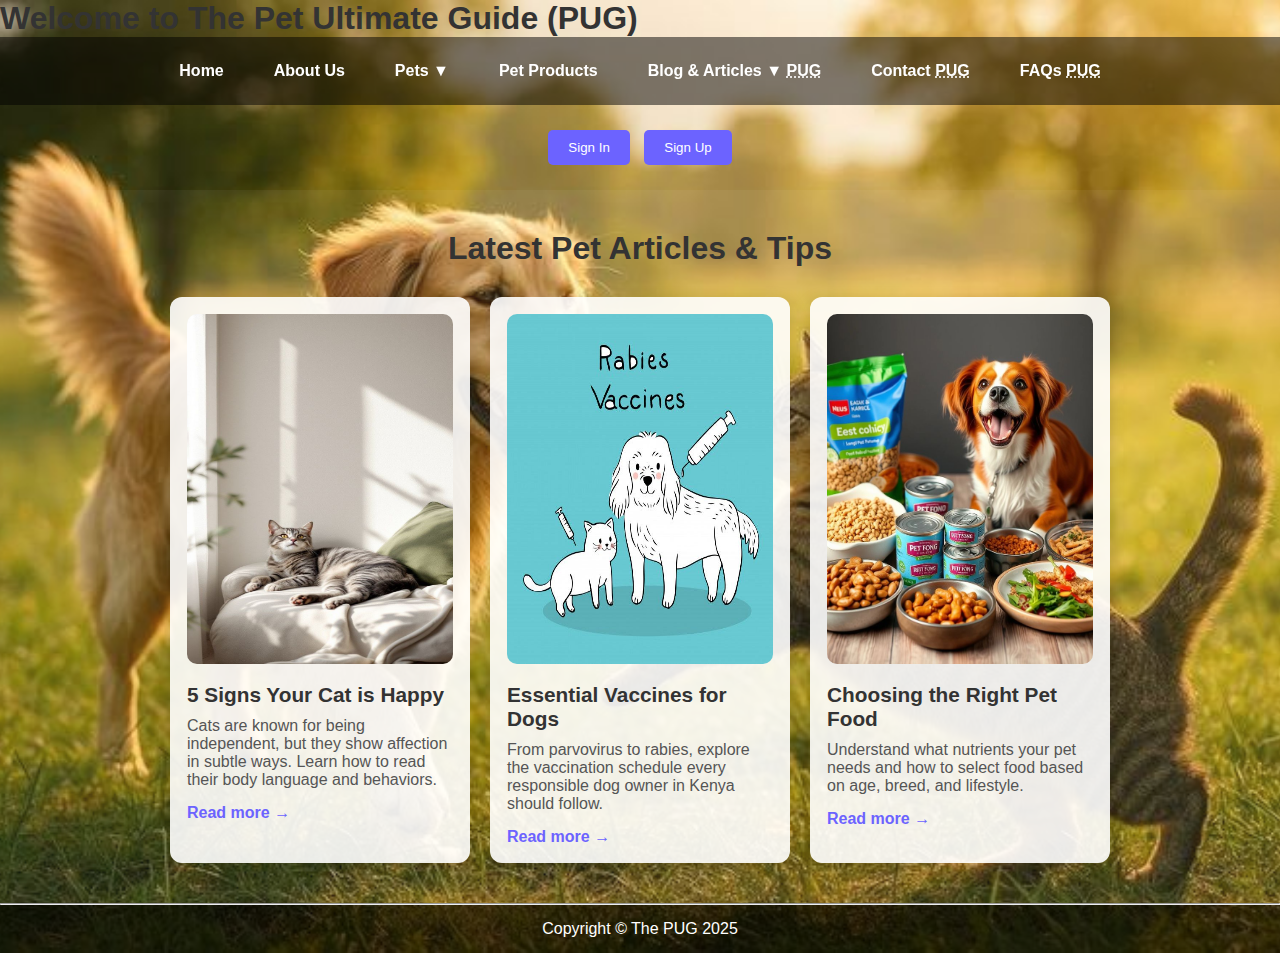
<file: index.html>
<!DOCTYPE html>
<html lang="en">

<head>
    <meta charset="UTF-8">
    <meta name="viewport" content="width=device-width, initial-scale=1.0">
    <meta name="author" content="Moureen Muthama">
    <meta name="description" content="A simple guide for beginners to learn how to care for pets like cats, dogs, and hamsters — what they eat, what they love, and how to keep them happy.">

    <title>Pet Ultimate Guide</title>

    <!-- favicon icon -->
    <link rel="icon" href="images/favicon.ico.jpeg" type="image/jpeg">

    <!-- linking to the main.css file -->
    <link rel="stylesheet" href="main.css">

</head>
<body>
    <header>
        <h1>Welcome to The Pet Ultimate Guide (PUG)</h1>
        <nav>
            <ul class="main-nav">
                <li><a href="/index.html">Home</a></li>
                <li><a href="about.html">About Us</a></li>
                <li class="dropdown">
                    <a href="/#Pets">Pets ▼</a>
                    <ul class="dropdown-menu">
                        <li><a href="dogs.html">Dogs</a></li>
                        <li><a href="cats.html">Cats</a></li>
                    </ul>
                </li>
                <li><a href="pet-products.html">Pet Products</a></li>
                <li class="dropdown">
                    <a href="/#blogs">Blog & Articles ▼ <abbr title="Pet Ultimate Guide">PUG</abbr></a>
                    <ul class="dropdown-menu">
                        <li><a href="dog-vaccines.html">Dog Vaccines</a></li>
                        <li><a href="pet-food-guide.html">Pet Food Guide</a></li>
                        <li><a href="cat-hapiness.html">Cat Happiness</a></li>
                    </ul>
                </li>
                <li><a href="contact.html">Contact <abbr title="Pet Ultimate Guide">PUG</abbr></a></li>
                <li><a href="FAQs.html">FAQs <abbr title="Pet Ultimate Guide">PUG</abbr></a></li>
            </ul>
        </nav>
         <!-- Sign In / Sign Up Buttons -->
    <div class="auth-buttons">
        <button id="openSignIn">Sign In</button>
        <button id="openSignUp">Sign Up</button>
    </div>
     <section class="blog-section">
            <h2><strong>Latest Pet Articles & Tips</strong></h2>
            <div class="blog-container">
                <article class="blog-card">
                    <img src="images/Sunlit Cat Relaxing.jpeg" alt="Cat relaxing" class="blog-img" width="350" height="350">
                    <h3><strong>5 Signs Your Cat is Happy</strong></h3>
                    <p>Cats are known for being independent, but they show affection in subtle ways. Learn how to read their body language and behaviors.</p>
                    <a href="cat-hapiness.html" class="read-more">Read more →</a>
                </article>
                <article class="blog-card">
                    <img src="images/Cartoon cute dog and cat take vaccinated rabies vector_ _ Premium Vector.jpeg" alt="Dog getting vaccinated" class="blog-img" width="350" height="350">
                    <h3><strong>Essential Vaccines for Dogs</strong></h3>
                    <p>From parvovirus to rabies, explore the vaccination schedule every responsible dog owner in Kenya should follow.</p>
                    <a href="dog-vaccines.html" class="read-more">Read more →</a>
                </article>
                <article class="blog-card">
                    <img src="images/10 Important Pet Food Tips to Improve Your Pet's Health!.jpeg" alt="Bowls of pet food" class="blog-img" width="350" height="350">
                    <h3><strong>Choosing the Right Pet Food</strong></h3>
                    <p>Understand what nutrients your pet needs and how to select food based on age, breed, and lifestyle.</p>
                    <a href="pet-food-guide.html" class="read-more">Read more →</a>
                </article>
        
    </header>

    <main>
       
            </div>
        </section>
    </main>
    <hr>
    <footer>
        <p>Copyright &copy; The PUG 2025</p>
    </footer>

    <!-- Sign In / Sign Up Modal -->
    <div id="authModal" class="modal">
        <div class="modal-content">
            <span class="close-btn">&times;</span>
            <div class="form-container">
                <h2 id="formTitle">Sign In</h2>

                <!-- Sign In Form -->
                <form id="signInForm">
                    <label for="signinEmail">Email:</label>
                    <input type="email" id="signinEmail" required>
                    <label for="signinPassword">Password:</label>
                    <input type="password" id="signinPassword" required>
                    <button type="submit">Sign In</button>
                </form>

                <!-- Sign Up Form (hidden by default) -->
                <form id="signUpForm" style="display:none;">
                    <label for="signupName">Full Name:</label>
                    <input type="text" id="signupName" required>
                    <label for="signupEmail">Email:</label>
                    <input type="email" id="signupEmail" required>
                    <label for="signupPassword">Password:</label>
                    <input type="password" id="signupPassword" required>
                    <button type="submit">Sign Up</button>
                </form>

                <!-- Switch Forms -->
                <p id="switchText">Don't have an account? <span id="switchForm" class="switch-link">Sign Up</span></p>
            </div>
        </div>
    </div>

    <!-- Linking to main.js for modal functionality -->
    <script src="main.js"></script>
</body>
</html>
</file>
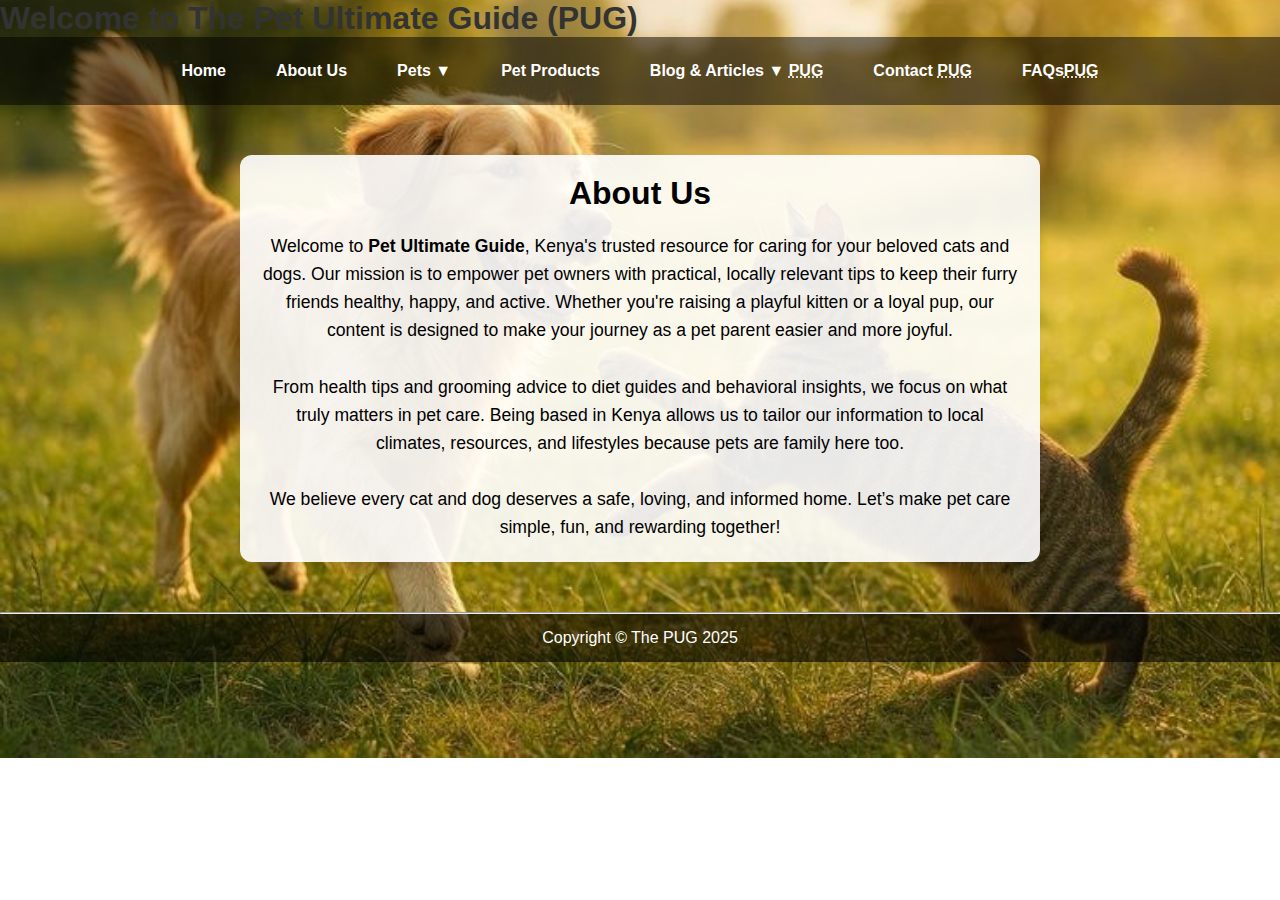
<file: about.html>
<!DOCTYPE html>
<html lang="en">

<head>
    <meta charset="UTF-8">
    <meta name="viewport" content="width=device-width, initial-scale=1.0">
    <meta name="author" content="Moureen Muthama">
    <meta name="description" content="A simple guide for pet owners oh how to entertain their pets; cats and dogs and keep them fit ">
    <meta name="description" content="A simple guide for beginners to learn how to care for pets like cats, dogs, and hamsters — what they eat, what they love, and how to keep them happy.">

    <title>Pet Ultimate Guide</title>

    <!-- favicon icon -->
    <link rel="icon" href="images/favicon.ico.jpeg" type="image/jpeg">

    <!-- linking to the main.css file -->
    <link rel="stylesheet" href="main.css">

</head>
<body>
    <header>
        <h1>Welcome to The Pet Ultimate Guide (PUG)</h1>
        <nav>
  <ul class="main-nav">

        <li><a href="/">Home</a></li>
    <li><a href="about.html">About Us</a></li>
    <li class="dropdown">
      <a href="#Pets">Pets ▼</a>
      <ul class="dropdown-menu">
        <li><a href="dogs.html">Dogs</a></li>
        <li><a href="cats.html">Cats</a></li>
      </ul>
    </li>
    <li><a href="pet-products.html">Pet Products</a></li>
    <li class="dropdown">
      <a href="#blogs">Blog & Articles ▼ <abbr title="Pet Ultimate Guide">PUG</abbr></a>
      <ul class="dropdown-menu">
        <li><a href="dog-vaccines.html">Dog Vaccines</a></li>
        <li><a href="pet-food-guide.html">Pet Food Guide</a></li>
        <li><a href="cat-hapiness.html">cat-happiness</a></li>
      </ul>
    </li>
    <li><a href="contact.html">Contact <abbr title="Pet Ultimate Guide">PUG</abbr></a></li>
    <li><a href="FAQs.html">FAQs<abbr title="Pet Ultimate Guide">PUG</abbr></a></li>
  </ul>
</nav>
<body>

  <div class="about-container">
    <h1>About Us</h1>
    <p>
      Welcome to <strong>Pet Ultimate Guide</strong>, Kenya's trusted resource for caring for your beloved cats and dogs. 
      Our mission is to empower pet owners with practical, locally relevant tips to keep their furry friends healthy, happy, and active. 
      Whether you're raising a playful kitten or a loyal pup, our content is designed to make your journey as a pet parent easier and more joyful.
      <br><br>
      From health tips and grooming advice to diet guides and behavioral insights, we focus on what truly matters in pet care. 
      Being based in Kenya allows us to tailor our information to local climates, resources, and lifestyles because pets are family here too.
      <br><br>
      We believe every cat and dog deserves a safe, loving, and informed home. Let’s make pet care simple, fun, and rewarding together!
    </p>
  </div>
  </main>
    <hr>
    <footer>
        <p>Copyright &copy; The PUG 2025</p>
    </footer>
</body>

</html>
</file>
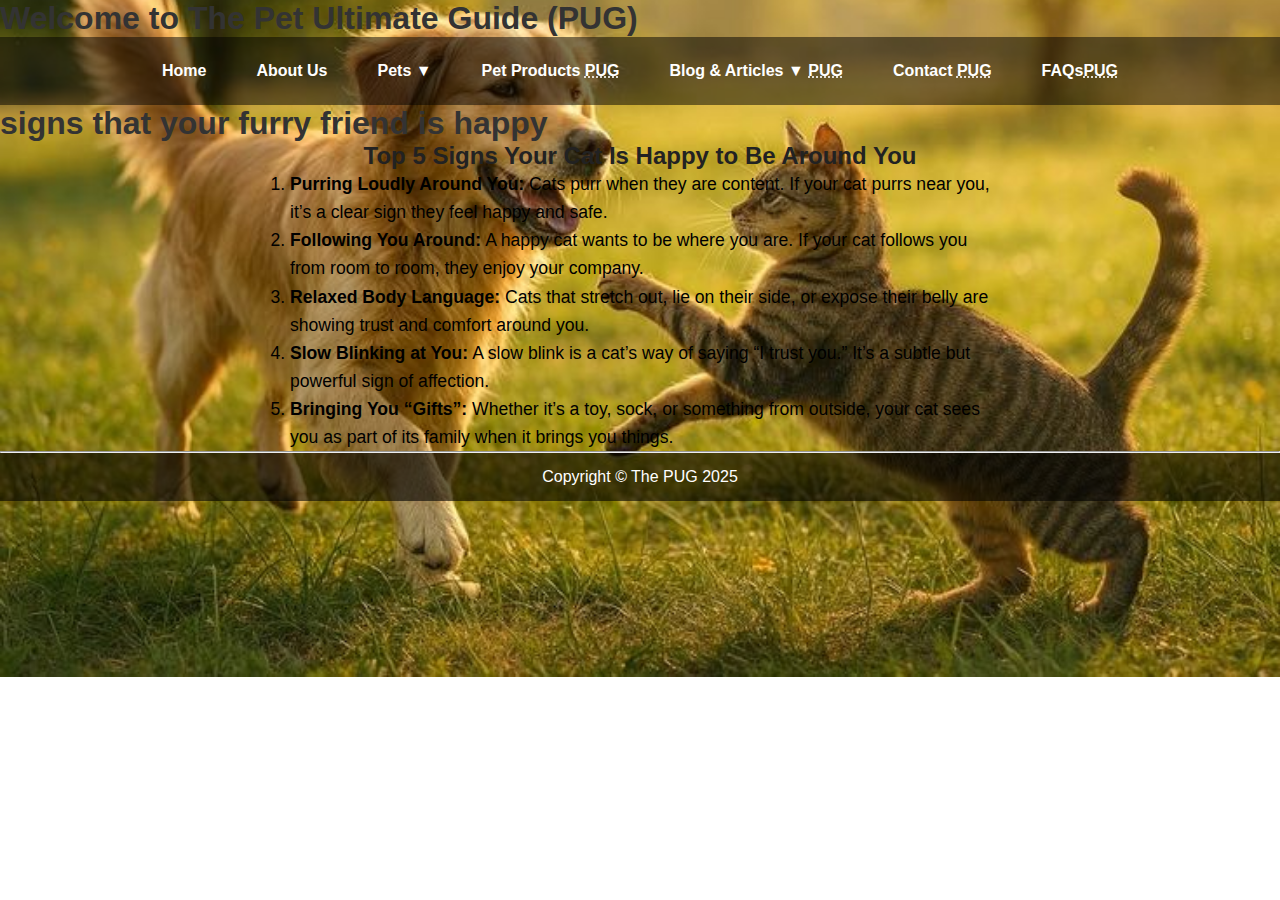
<file: cat-hapiness.html>
<!DOCTYPE html>
<html lang="en">

<head>
    <meta charset="UTF-8">
    <meta name="viewport" content="width=device-width, initial-scale=1.0">
    <meta name="author" content="Moureen Muthama">
    <meta name="description" content="A simple guide for pet owners oh how to entertain their pets; cats and dogs and keep them fit ">
    <meta name="description" content="A simple guide for beginners to learn how to care for pets like cats, dogs, and hamsters — what they eat, what they love, and how to keep them happy.">

    <title>Pet Ultimate Guide</title>

    <!-- favicon icon -->
    <link rel="icon" href="images/favicon.ico.jpeg" type="image/jpeg">

    <!-- linking to the main.css file -->
    <link rel="stylesheet" href="main.css">

</head>
<body>
    <header>
        <h1>Welcome to The Pet Ultimate Guide (PUG)</h1>
        <nav>
  <ul class="main-nav">

        <li><a href="/">Home</a></li>
    <li><a href="about.html">About Us</a></li>
    <li class="dropdown">
      <a href="#Pets">Pets ▼</a>
      <ul class="dropdown-menu">
        <li><a href="dogs.html">Dogs</a></li>
        <li><a href="cats.html">Cats</a></li>
      </ul>
    </li>
    <li><a href="pet-products.html">Pet Products <abbr title="Pet Ultimate Guide">PUG</abbr></a></li>
    <li class="dropdown">
      <a href="/#blogs">Blog & Articles ▼ <abbr title="Pet Ultimate Guide">PUG</abbr></a>
      <ul class="dropdown-menu">
        <li><a href="dog-vaccines.html">Dog Vaccines</a></li>
        <li><a href="pet-food-guide.html">Pet Food Guide</a></li>
      </ul>
    </li>
    <li><a href="contact.html">Contact <abbr title="Pet Ultimate Guide">PUG</abbr></a></li>
    <li><a href="FAQs.html">FAQs<abbr title="Pet Ultimate Guide">PUG</abbr></a></li>
  </ul>
</nav>
<body>

    <h1>signs that your furry friend is happy</h1>
    <p>
     <section id="happy-cat-signs">
  <h2 style="text-align: center; color: #222;">Top 5 Signs Your Cat Is Happy to Be Around You</h2>
  <ol style="max-width: 700px; margin: auto; color: #000; font-size: 1.1em; line-height: 1.6;">
    <li>
      <strong>Purring Loudly Around You:</strong>  
      Cats purr when they are content. If your cat purrs near you, it’s a clear sign they feel happy and safe.
    </li>
    <li>
      <strong>Following You Around:</strong>  
      A happy cat wants to be where you are. If your cat follows you from room to room, they enjoy your company.
    </li>
    <li>
      <strong>Relaxed Body Language:</strong>  
      Cats that stretch out, lie on their side, or expose their belly are showing trust and comfort around you.
    </li>
    <li>
      <strong>Slow Blinking at You:</strong>  
      A slow blink is a cat’s way of saying “I trust you.” It’s a subtle but powerful sign of affection.
    </li>
    <li>
      <strong>Bringing You “Gifts”:</strong>  
      Whether it’s a toy, sock, or something from outside, your cat sees you as part of its family when it brings you things.
    </li>
  </ol>
</section>

    </p>

    <hr>
    <footer>
        <p>Copyright &copy; The PUG 2025</p>
    </footer>
</body>

</html>
</file>
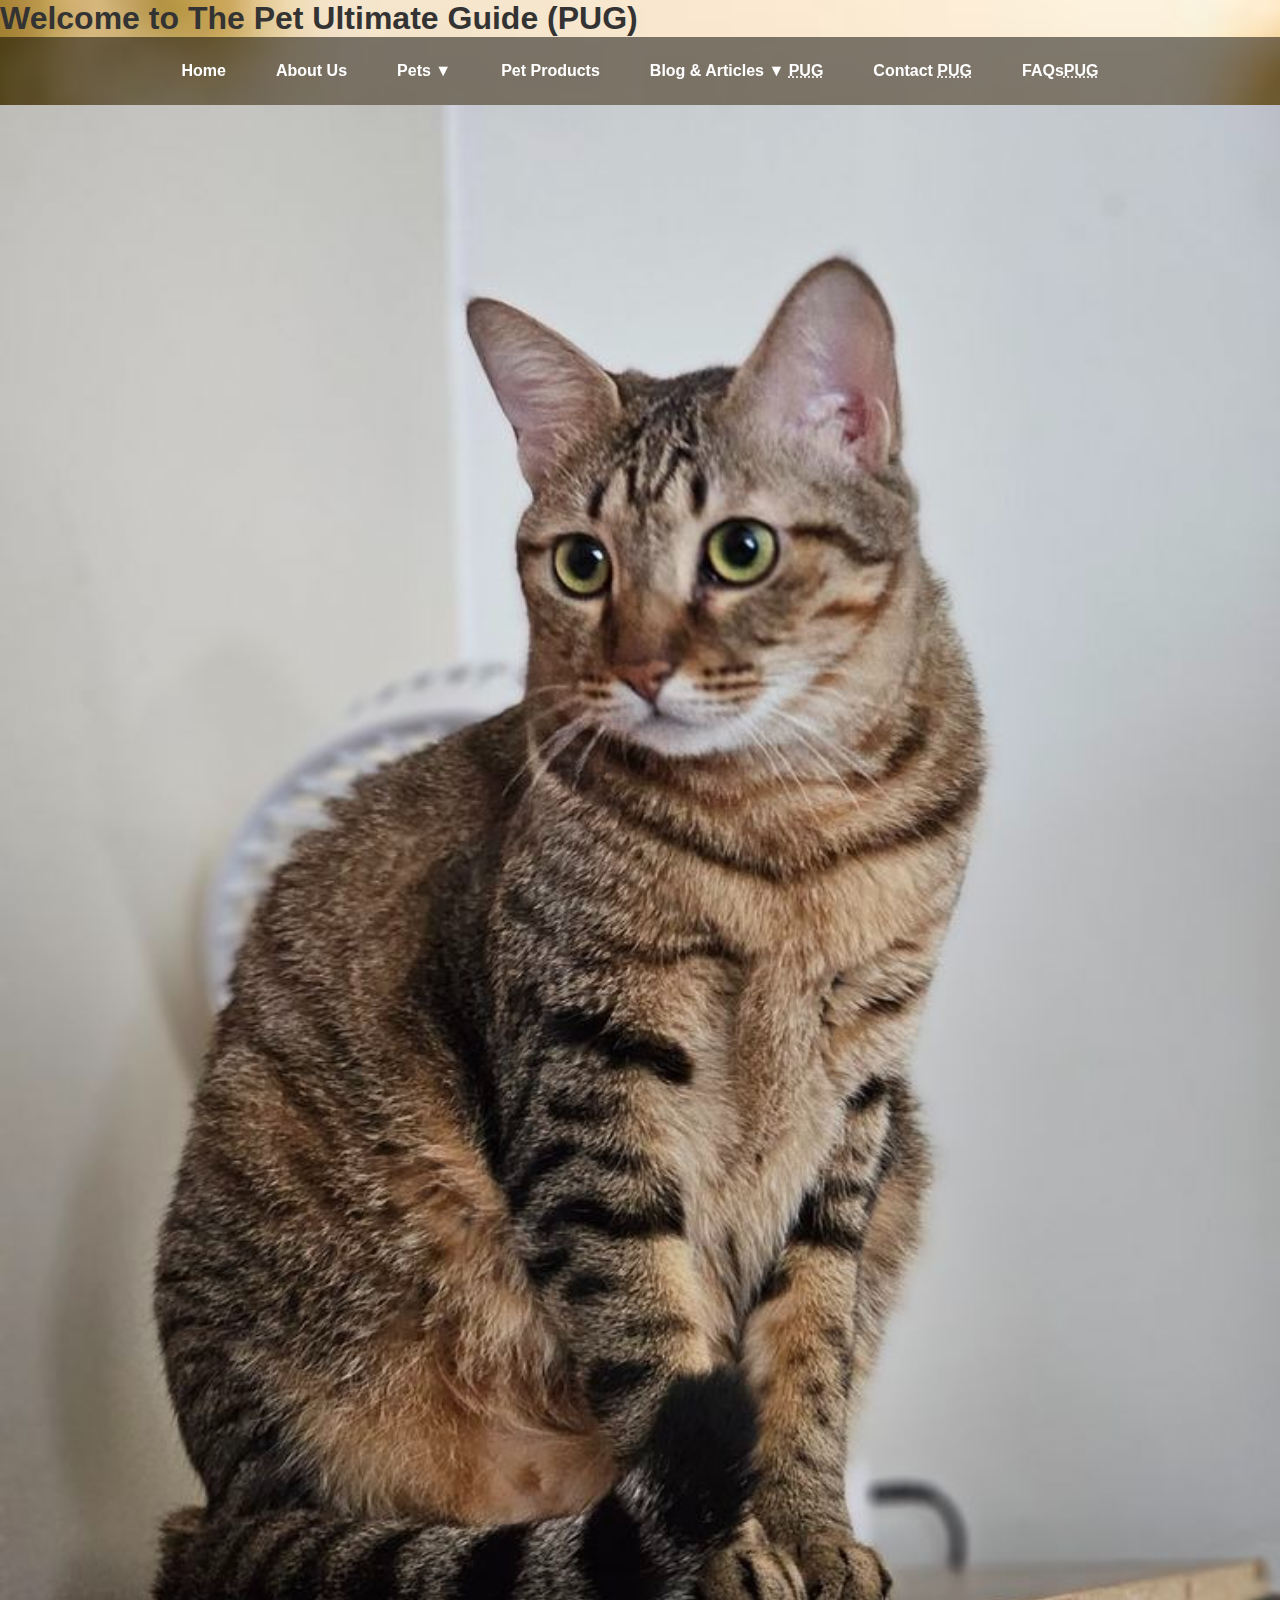
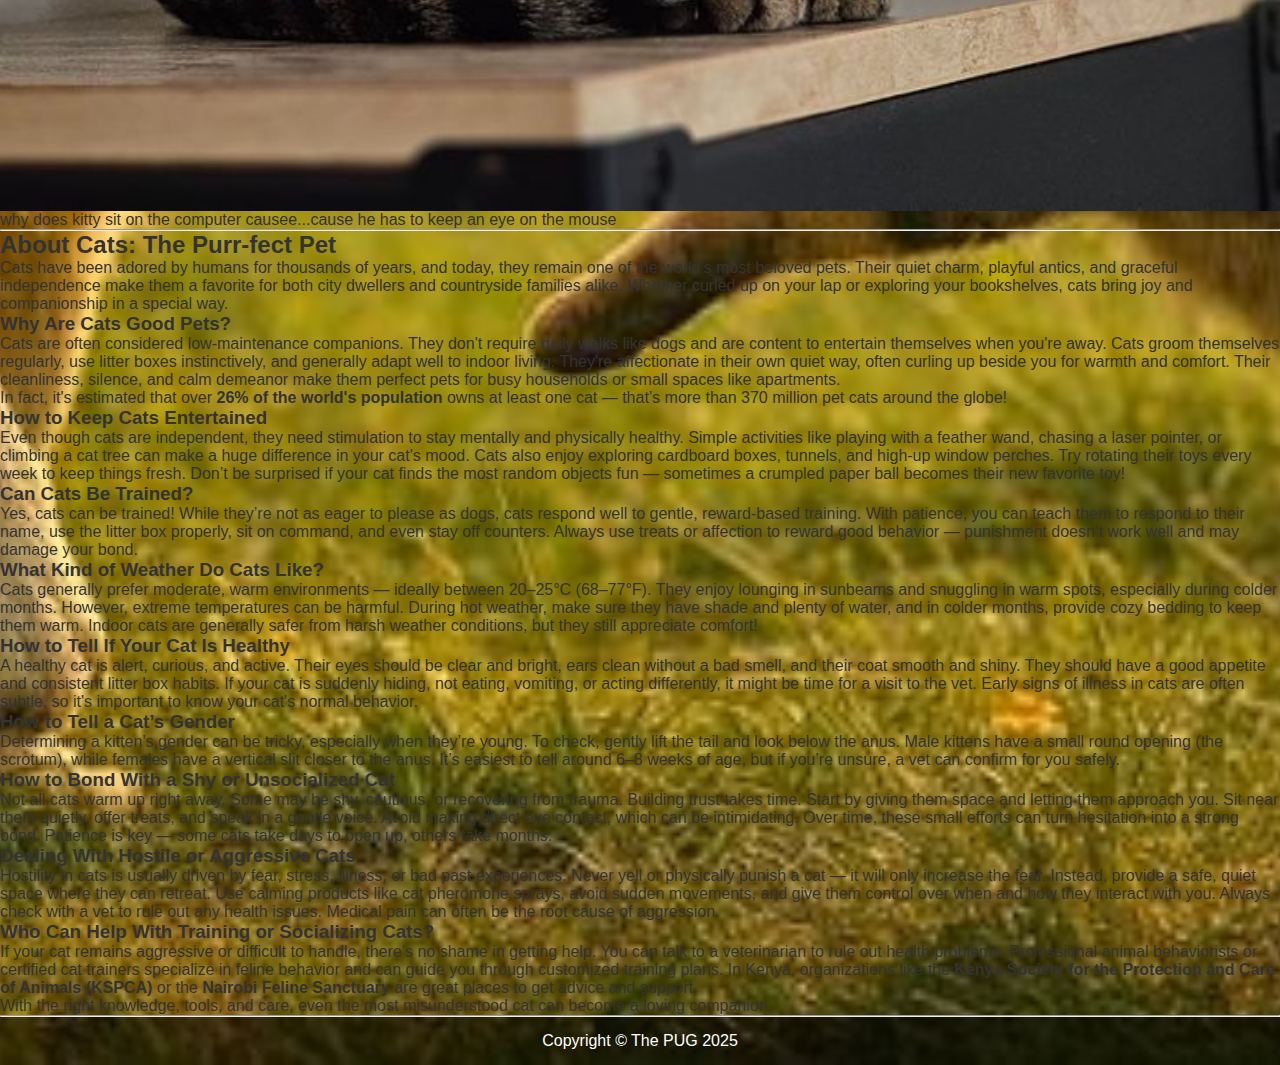
<file: cats.html>
<!DOCTYPE html>
<html lang="en">

<head>
    <meta charset="UTF-8">
    <meta name="viewport" content="width=device-width, initial-scale=1.0">
    <meta name="author" content="Moureen Muthama">
    <meta name="description" content="A simple guide for pet owners oh how to entertain their pets; cats and dogs and keep them fit ">
    <meta name="description" content="A simple guide for beginners to learn how to care for pets like cats, dogs, and hamsters — what they eat, what they love, and how to keep them happy.">

    <title>Pet Ultimate Guide</title>

    <!-- favicon icon -->
    <link rel="icon" href="images/favicon.ico.jpeg" type="image/jpeg">

    <!-- linking to the main.css file -->
    <link rel="stylesheet" href="main.css">

</head>
<body>
     <header>
        <h1>Welcome to The Pet Ultimate Guide (PUG)</h1>
        <nav>
  <ul class="main-nav">

        <li><a href="/">Home</a></li>
    <li><a href="about.html">About Us</a></li>
    <li class="dropdown">
      <a href="#Pets">Pets ▼</a>
      <ul class="dropdown-menu">
        <li><a href="dogs.html">Dogs</a></li>
      </ul>
    </li>
    <li><a href="pet-products.html">Pet Products</a></li>
    <li class="dropdown">
      <a href="#blogs">Blog & Articles ▼ <abbr title="Pet Ultimate Guide">PUG</abbr></a>
      <ul class="dropdown-menu">
        <li><a href="dog-vaccines.html">Dog Vaccines</a></li>
        <li><a href="pet-food-guide.html">Pet Food Guide</a></li>
        <li><a href="cat-hapiness.html">cat-happiness</a></li>
      </ul>
    </li>

    <li><a href="contact.html">Contact <abbr title="Pet Ultimate Guide">PUG</abbr></a></li>
    <li><a href="FAQs.html">FAQs<abbr title="Pet Ultimate Guide">PUG</abbr></a></li>
  </ul>

        </nav>

        <figure class="center-image">
            <img src="images/cat.jpeg" alt="a pussy cat " title=" a kitty cat" width="500" height="380">
            <figcaption>
                why does kitty sit on the computer
                causee...cause he has to keep an eye on the mouse 
            </figcaption>
        </figure>
    </header>
    <hr>
    <main>
        <!-- our content -->
         <section id="cats">
  <h2><strong> About Cats: The Purr-fect Pet</strong><strong></strong></h2>

  <p>Cats have been adored by humans for thousands of years, and today, they remain one of the world’s most beloved pets. Their quiet charm, playful antics, and graceful independence make them a favorite for both city dwellers and countryside families alike. Whether curled up on your lap or exploring your bookshelves, cats bring joy and companionship in a special way.</p>

  <h3><strong>Why Are Cats Good Pets?</strong></h3>
  <p>Cats are often considered low-maintenance companions. They don't require daily walks like dogs and are content to entertain themselves when you're away. Cats groom themselves regularly, use litter boxes instinctively, and generally adapt well to indoor living. They're affectionate in their own quiet way, often curling up beside you for warmth and comfort. Their cleanliness, silence, and calm demeanor make them perfect pets for busy households or small spaces like apartments.</p>

  <p>In fact, it's estimated that over <strong>26% of the world's population</strong> owns at least one cat — that’s more than 370 million pet cats around the globe!</p>

  <h3><strong>How to Keep Cats Entertained</strong></h3>
  <p>Even though cats are independent, they need stimulation to stay mentally and physically healthy. Simple activities like playing with a feather wand, chasing a laser pointer, or climbing a cat tree can make a huge difference in your cat's mood. Cats also enjoy exploring cardboard boxes, tunnels, and high-up window perches. Try rotating their toys every week to keep things fresh. Don’t be surprised if your cat finds the most random objects fun — sometimes a crumpled paper ball becomes their new favorite toy!</p>

  <h3><strong>Can Cats Be Trained?</strong></h3>
  <p>Yes, cats can be trained! While they’re not as eager to please as dogs, cats respond well to gentle, reward-based training. With patience, you can teach them to respond to their name, use the litter box properly, sit on command, and even stay off counters. Always use treats or affection to reward good behavior — punishment doesn’t work well and may damage your bond.</p>

  <h3><strong>What Kind of Weather Do Cats Like?</strong></h3>
  <p>Cats generally prefer moderate, warm environments — ideally between 20–25°C (68–77°F). They enjoy lounging in sunbeams and snuggling in warm spots, especially during colder months. However, extreme temperatures can be harmful. During hot weather, make sure they have shade and plenty of water, and in colder months, provide cozy bedding to keep them warm. Indoor cats are generally safer from harsh weather conditions, but they still appreciate comfort!</p>

  <h3><strong>How to Tell If Your Cat Is Healthy</strong></h3>
  <p>A healthy cat is alert, curious, and active. Their eyes should be clear and bright, ears clean without a bad smell, and their coat smooth and shiny. They should have a good appetite and consistent litter box habits. If your cat is suddenly hiding, not eating, vomiting, or acting differently, it might be time for a visit to the vet. Early signs of illness in cats are often subtle, so it's important to know your cat's normal behavior.</p>

  <h3><strong>How to Tell a Cat’s Gender</strong></h3>
  <p>Determining a kitten’s gender can be tricky, especially when they’re young. To check, gently lift the tail and look below the anus. Male kittens have a small round opening (the scrotum), while females have a vertical slit closer to the anus. It’s easiest to tell around 6–8 weeks of age, but if you’re unsure, a vet can confirm for you safely.</p>

  <h3><strong>How to Bond With a Shy or Unsocialized Cat</strong></h3>
  <p>Not all cats warm up right away. Some may be shy, cautious, or recovering from trauma. Building trust takes time. Start by giving them space and letting them approach you. Sit near them quietly, offer treats, and speak in a gentle voice. Avoid making direct eye contact, which can be intimidating. Over time, these small efforts can turn hesitation into a strong bond. Patience is key — some cats take days to open up, others take months.</p>

  <h3> <strong>Dealing With Hostile or Aggressive Cats</strong></h3>
  <p>Hostility in cats is usually driven by fear, stress, illness, or bad past experiences. Never yell or physically punish a cat — it will only increase the fear. Instead, provide a safe, quiet space where they can retreat. Use calming products like cat pheromone sprays, avoid sudden movements, and give them control over when and how they interact with you. Always check with a vet to rule out any health issues. Medical pain can often be the root cause of aggression.</p>

  <h3><strong>Who Can Help With Training or Socializing Cats?</strong></h3>
  <p>If your cat remains aggressive or difficult to handle, there’s no shame in getting help. You can talk to a veterinarian to rule out health problems. Professional animal behaviorists or certified cat trainers specialize in feline behavior and can guide you through customized training plans. In Kenya, organizations like the <strong>Kenya Society for the Protection and Care of Animals (KSPCA)</strong> or the <strong>Nairobi Feline Sanctuary</strong> are great places to get advice and support.</p>

  <p>With the right knowledge, tools, and care, even the most misunderstood cat can become a loving companion.</p>
</section>

    </main>
    <hr>
    <footer>
        <p>Copyright &copy; The PUG 2025</p>
    </footer>
</body>

</html>
</file>
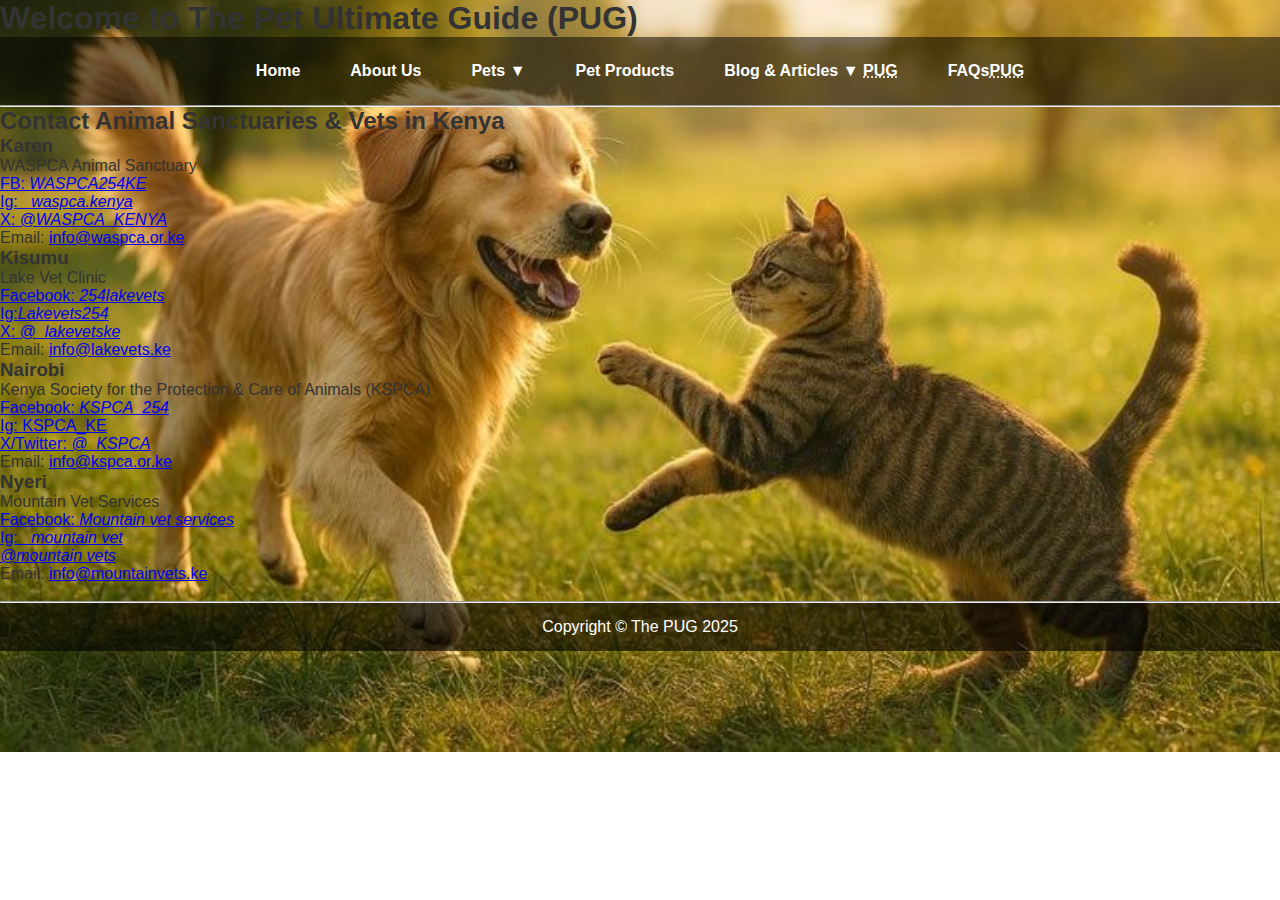
<file: contact.html>
<!DOCTYPE html>
<html lang="en">

<head>
    <meta charset="UTF-8">
    <meta name="viewport" content="width=device-width, initial-scale=1.0">
    <meta name="author" content="Moureen Muthama">
    <meta name="description" content="contact information for the PUG, animal santuaries, animal services and vetinary hosptals">
    <meta name="description" content="A simple guide for beginners to learn how to care for pets like cats, dogs, and hamsters — what they eat, what they love, and how to keep them happy.">

    <title>Pet Ultimate Guide</title>

    <!-- favicon icon -->
    <link rel="icon" href="images/favicon.ico.jpeg" type="image/jpeg">

    <!-- linking to the main.css file -->
    <link rel="stylesheet" href="main.css">

</head>
<body>
     <header>
        <h1>Welcome to The Pet Ultimate Guide (PUG)</h1>
        <nav>
  <ul class="main-nav">

        <li><a href="/">Home</a></li>
    <li><a href="about.html">About Us</a></li>
    <li class="dropdown">
      <a href="/#Pets">Pets ▼</a>
      <ul class="dropdown-menu">
        <li><a href="dogs.html">Dogs</a></li>
        <li><a href="cats.html">Cats</a></li>
      </ul>
    </li>
    <li><a href="pet-products.html">Pet Products</a></li>
    <li class="dropdown">
      <a href="/#blogs">Blog & Articles ▼ <abbr title="Pet Ultimate Guide">PUG</abbr></a>
      <ul class="dropdown-menu">
        <li><a href="dog-vaccines.html">Dog Vaccines</a></li>
        <li><a href="pet-food-guide.html">Pet Food Guide</a></li>
        <li><a href="cat-hapiness.html">cat-happiness</a></li>
      </ul>
    </li>
    <li><a href="FAQs.html">FAQs<abbr title="Pet Ultimate Guide">PUG</abbr></a></li>
  </ul>

        <!-- add this to the body part -->
    </header>
    <hr>
    <main>
        <!-- our content --->
       <h2>Contact Animal Sanctuaries & Vets in Kenya</h2>

  <div class="contacts">
    <div class="contact-card">
      <h3>Karen</h3>
      <p>WASPCA Animal Sanctuary</p>
      <a href="#WASPA.ke">FB: <i class="fab fa-facebook">WASPCA254KE</i></a>
      <br>
      <a href="#">Ig: <i class="fab fa-instagram">_waspca.kenya</i></a>
      <br>
      <a href="#">X: <i class="fab fa-twitter">@WASPCA_KENYA</i></a>
      <br>
      <p>Email: <a href="mailto:info@waspca.or.ke">info@waspca.or.ke</a></p>

    </div>


    <div class="contact-card">
      <h3>Kisumu</h3>
      <p>Lake Vet Clinic</p>
      <a href="#Lake vets">Facebook: <i class="fab fa-facebook">254lakevets</i></a>
      <br>
      <a href="#_lake vets">Ig:<i class="fab fa-instagram">Lakevets254</i></a>
      <br>
      <a href="#lake vets">X: <i class="fab fa-twitter">@_lakevetske</i></a>
      <br>
      <p>Email: <a href="mailto:info@lakevets.ke">info@lakevets.ke</a></p>

    </div>

    <div class="contact-card">
      <h3>Nairobi</h3>
      <p>Kenya Society for the Protection & Care of Animals (KSPCA)</p>
      <a href="#">Facebook: <i class="fab fa-facebook">KSPCA_254</i></a>
      <br>
      <a href="#">Ig: <i class="fab fa-instagram"></i>KSPCA_KE</a>
      <br>
      <a href="#">X/Twitter: <i class="fab fa-twitter">@_KSPCA</i></a>
      <br>
      <p>Email: <a href="mailto:info@kspca.or.ke">info@kspca.or.ke</a></p>

    </div>

    <div class="contact-card">
      <h3>Nyeri</h3>
      <p>Mountain Vet Services</p>
      <a href="#">Facebook: <i class="fab fa-facebook">Mountain vet services</i></a>
      <br>
      <a href="#_mountain vetS">Ig: <i class="fab fa-instagram">_mountain vet</i></a>
      <br>
      <a href="#"><i class="fab fa-twitter">@mountain vets</i></a>
      <p>Email: <a href="mailto:info@mountainvets.com or.ke">info@mountainvets.ke</a></p>

      <br>
    </div>
  </div>
</section>  
    </main>
    <hr>
    <footer>
        <p>Copyright &copy; The PUG 2025</p>
    </footer>
    </body>
</nav>
</body>

</html>
</file>
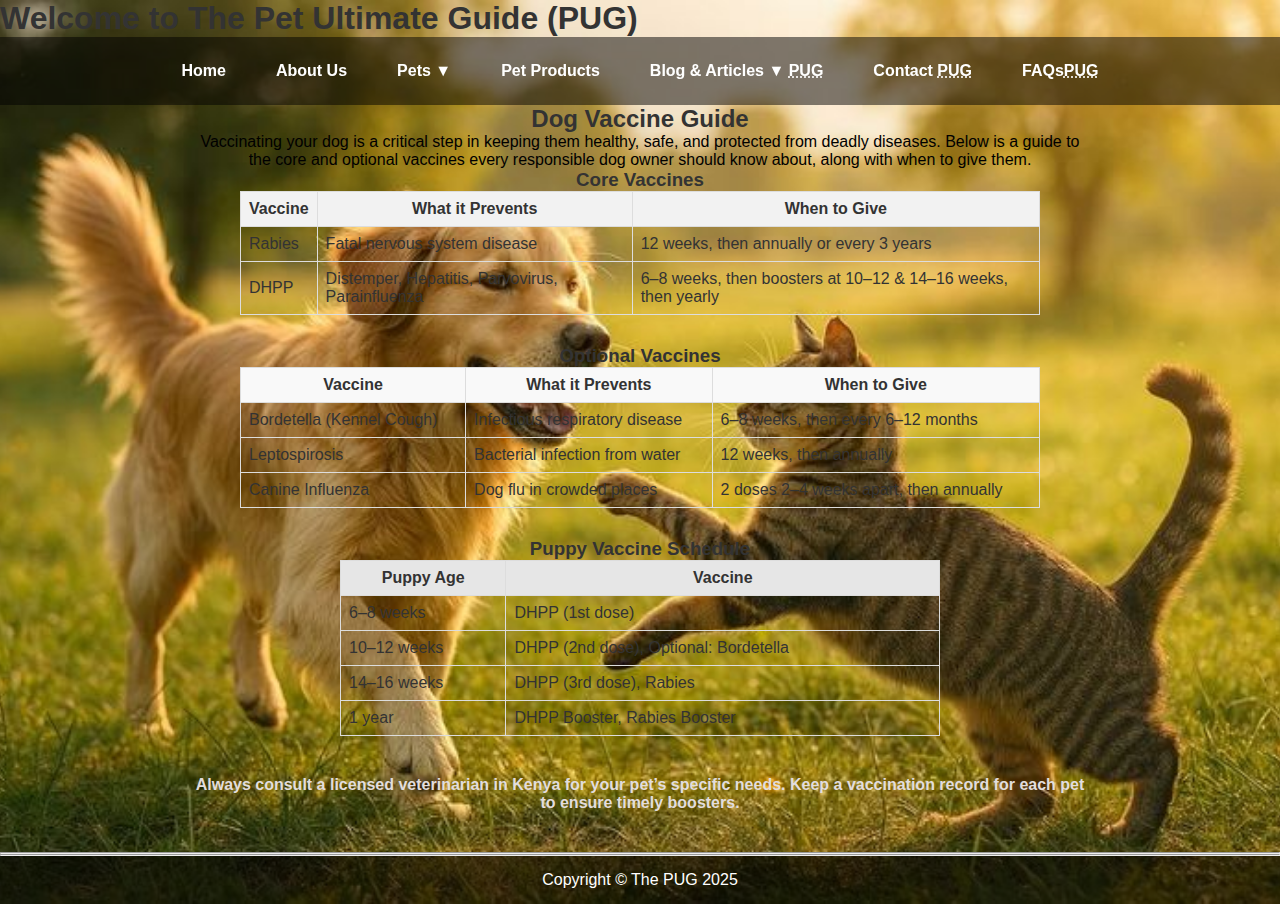
<file: dog-vaccines.html>
<!DOCTYPE html>
<html lang="en">

<head>
    <meta charset="UTF-8">
    <meta name="viewport" content="width=device-width, initial-scale=1.0">
    <meta name="author" content="Moureen Muthama">
    <meta name="description" content="A simple guide for pet owners oh how to entertain their pets; cats and dogs and keep them fit ">
    <meta name="description" content="A simple guide for beginners to learn how to care for pets like cats, dogs, and hamsters — what they eat, what they love, and how to keep them happy.">

    <title>Pet Ultimate Guide</title>

    <!-- favicon icon -->
    <link rel="icon" href="images/favicon.ico.jpeg" type="image/jpeg">

    <!-- linking to the main.css file -->
    <link rel="stylesheet" href="main.css">

</head>
<body>
 <header>
        <h1>Welcome to The Pet Ultimate Guide (PUG)</h1>
        <nav>
  <ul class="main-nav">

        <li><a href="/">Home</a></li>
    <li><a href="about.html">About Us</a></li>
    <li class="dropdown">
      <a href="/#Pets">Pets ▼</a>
      <ul class="dropdown-menu">
        <li><a href="dogs.html">Dogs</a></li>
        <li><a href="cats.html">Cats</a></li>
      </ul>
    </li>
    <li><a href="pet-products.html">Pet Products</a></li>
    <li class="dropdown">
      <a href="/#blogs">Blog & Articles ▼ <abbr title="Pet Ultimate Guide">PUG</abbr></a>
      <ul class="dropdown-menu">
        <li><a href="pet-food-guide.html">Pet Food Guide</a></li>
        <li><a href="cat-hapiness.html">cat-happiness</a></li>
      </ul>
    </li>

    <li><a href="contact.html">Contact <abbr title="Pet Ultimate Guide">PUG</abbr></a></li>
    <li><a href="FAQs.html">FAQs<abbr title="Pet Ultimate Guide">PUG</abbr></a></li>
  </ul>
</nav>

<section id="dog-vaccine-guide">
    <h2 style="text-align: center;">Dog Vaccine Guide</h2>
    
    <p style="text-align: center; max-width: 900px; margin: auto; color: black;">
        Vaccinating your dog is a critical step in keeping them healthy, safe, and protected from deadly diseases. Below is a guide to the core and optional vaccines every responsible dog owner should know about, along with when to give them.
    </p>

    <h3 style="text-align: center;">Core Vaccines</h3>
    <table style="margin: auto; border-collapse: collapse; width: 90%; max-width: 800px;">
        <thead style="background-color: #f2f2f2;">
            <tr>
                <th style="border: 1px solid #ddd; padding: 8px;">Vaccine</th>
                <th style="border: 1px solid #ddd; padding: 8px;">What it Prevents</th>
                <th style="border: 1px solid #ddd; padding: 8px;">When to Give</th>
            </tr>
        </thead>
        <tbody>
            <tr>
                <td style="border: 1px solid #ddd; padding: 8px;">Rabies</td>
                <td style="border: 1px solid #ddd; padding: 8px;">Fatal nervous system disease</td>
                <td style="border: 1px solid #ddd; padding: 8px;">12 weeks, then annually or every 3 years</td>
            </tr>
            <tr>
                <td style="border: 1px solid #ddd; padding: 8px;">DHPP</td>
                <td style="border: 1px solid #ddd; padding: 8px;">Distemper, Hepatitis, Parvovirus, Parainfluenza</td>
                <td style="border: 1px solid #ddd; padding: 8px;">6–8 weeks, then boosters at 10–12 & 14–16 weeks, then yearly</td>
            </tr>
        </tbody>
    </table>

    <h3 style="text-align: center; margin-top: 30px;"> Optional Vaccines</h3>
    <table style="margin: auto; border-collapse: collapse; width: 90%; max-width: 800px;">
        <thead style="background-color: #f9f9f9;">
            <tr>
                <th style="border: 1px solid #ddd; padding: 8px;">Vaccine</th>
                <th style="border: 1px solid #ddd; padding: 8px;">What it Prevents</th>
                <th style="border: 1px solid #ddd; padding: 8px;">When to Give</th>
            </tr>
        </thead>
        <tbody>
            <tr>
                <td style="border: 1px solid #ddd; padding: 8px;">Bordetella (Kennel Cough)</td>
                <td style="border: 1px solid #ddd; padding: 8px;">Infectious respiratory disease</td>
                <td style="border: 1px solid #ddd; padding: 8px;">6–8 weeks, then every 6–12 months</td>
            </tr>
            <tr>
                <td style="border: 1px solid #ddd; padding: 8px;">Leptospirosis</td>
                <td style="border: 1px solid #ddd; padding: 8px;">Bacterial infection from water</td>
                <td style="border: 1px solid #ddd; padding: 8px;">12 weeks, then annually</td>
            </tr>
            <tr>
                <td style="border: 1px solid #ddd; padding: 8px;">Canine Influenza</td>
                <td style="border: 1px solid #ddd; padding: 8px;">Dog flu in crowded places</td>
                <td style="border: 1px solid #ddd; padding: 8px;">2 doses 2–4 weeks apart, then annually</td>
            </tr>
        </tbody>
    </table>

    <h3 style="text-align: center; margin-top: 30px;">Puppy Vaccine Schedule</h3>
    <table style="margin: auto; border-collapse: collapse; width: 60%; max-width: 600px;">
        <thead style="background-color: #e6e6e6;">
            <tr>
                <th style="border: 1px solid #ddd; padding: 8px;">Puppy Age</th>
                <th style="border: 1px solid #ddd; padding: 8px;">Vaccine</th>
            </tr>
        </thead>
        <tbody>
            <tr>
                <td style="border: 1px solid #ddd; padding: 8px;">6–8 weeks</td>
                <td style="border: 1px solid #ddd; padding: 8px;">DHPP (1st dose)</td>
            </tr>
            <tr>
                <td style="border: 1px solid #ddd; padding: 8px;">10–12 weeks</td>
                <td style="border: 1px solid #ddd; padding: 8px;">DHPP (2nd dose), Optional: Bordetella</td>
            </tr>
            <tr>
                <td style="border: 1px solid #ddd; padding: 8px;">14–16 weeks</td>
                <td style="border: 1px solid #ddd; padding: 8px;">DHPP (3rd dose), Rabies</td>
            </tr>
            <tr>
                <td style="border: 1px solid #ddd; padding: 8px;">1 year</td>
                <td style="border: 1px solid #ddd; padding: 8px;">DHPP Booster, Rabies Booster</td>
            </tr>
        </tbody>
    </table>

    <p style="text-align: center; max-width: 900px; margin: 40px auto; color: rgb(226, 221, 221);">
        <strong>Always consult a licensed veterinarian in Kenya for your pet’s specific needs. Keep a vaccination record for each pet to ensure timely boosters.</strong>
    </p>
</section>


    </header>
    <hr>
    <main></main>
    <hr>
    <footer>
        <p>Copyright &copy; The PUG 2025</p>
    </footer>
</body>

</html>
</file>
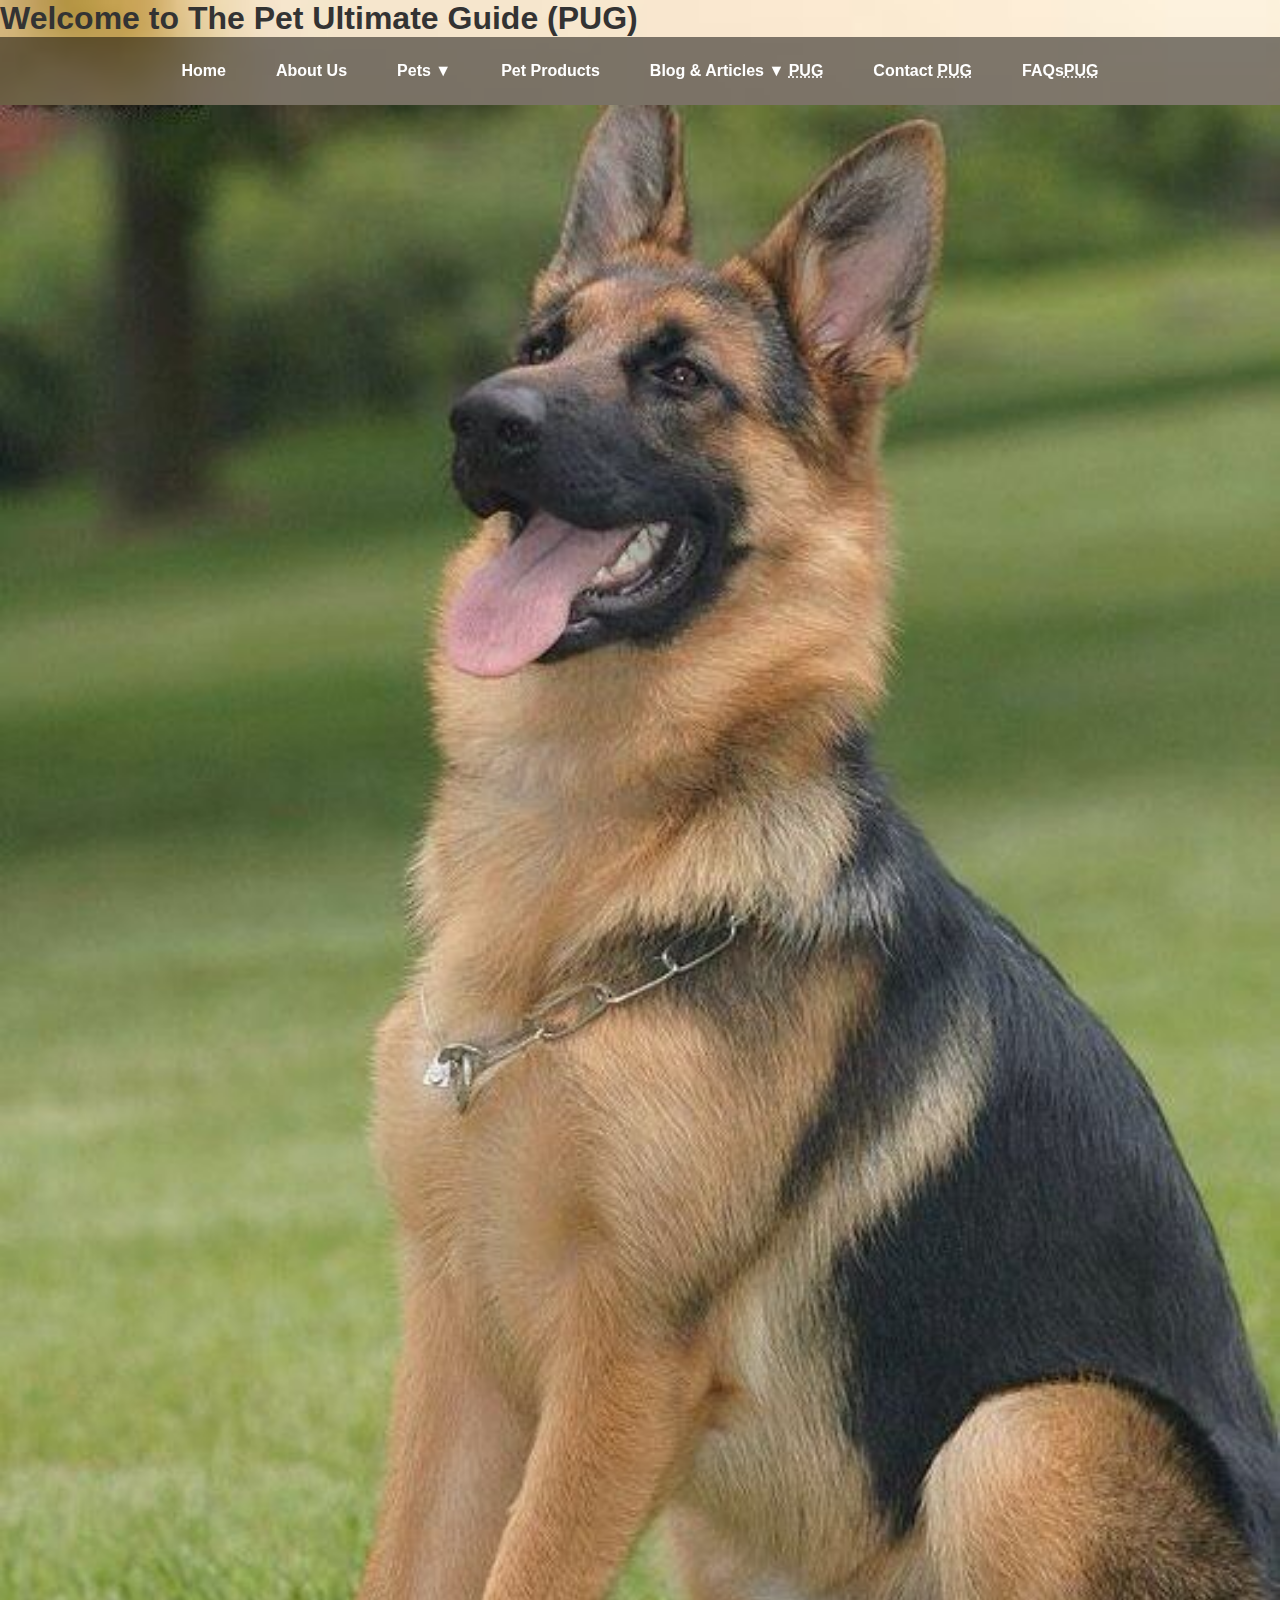
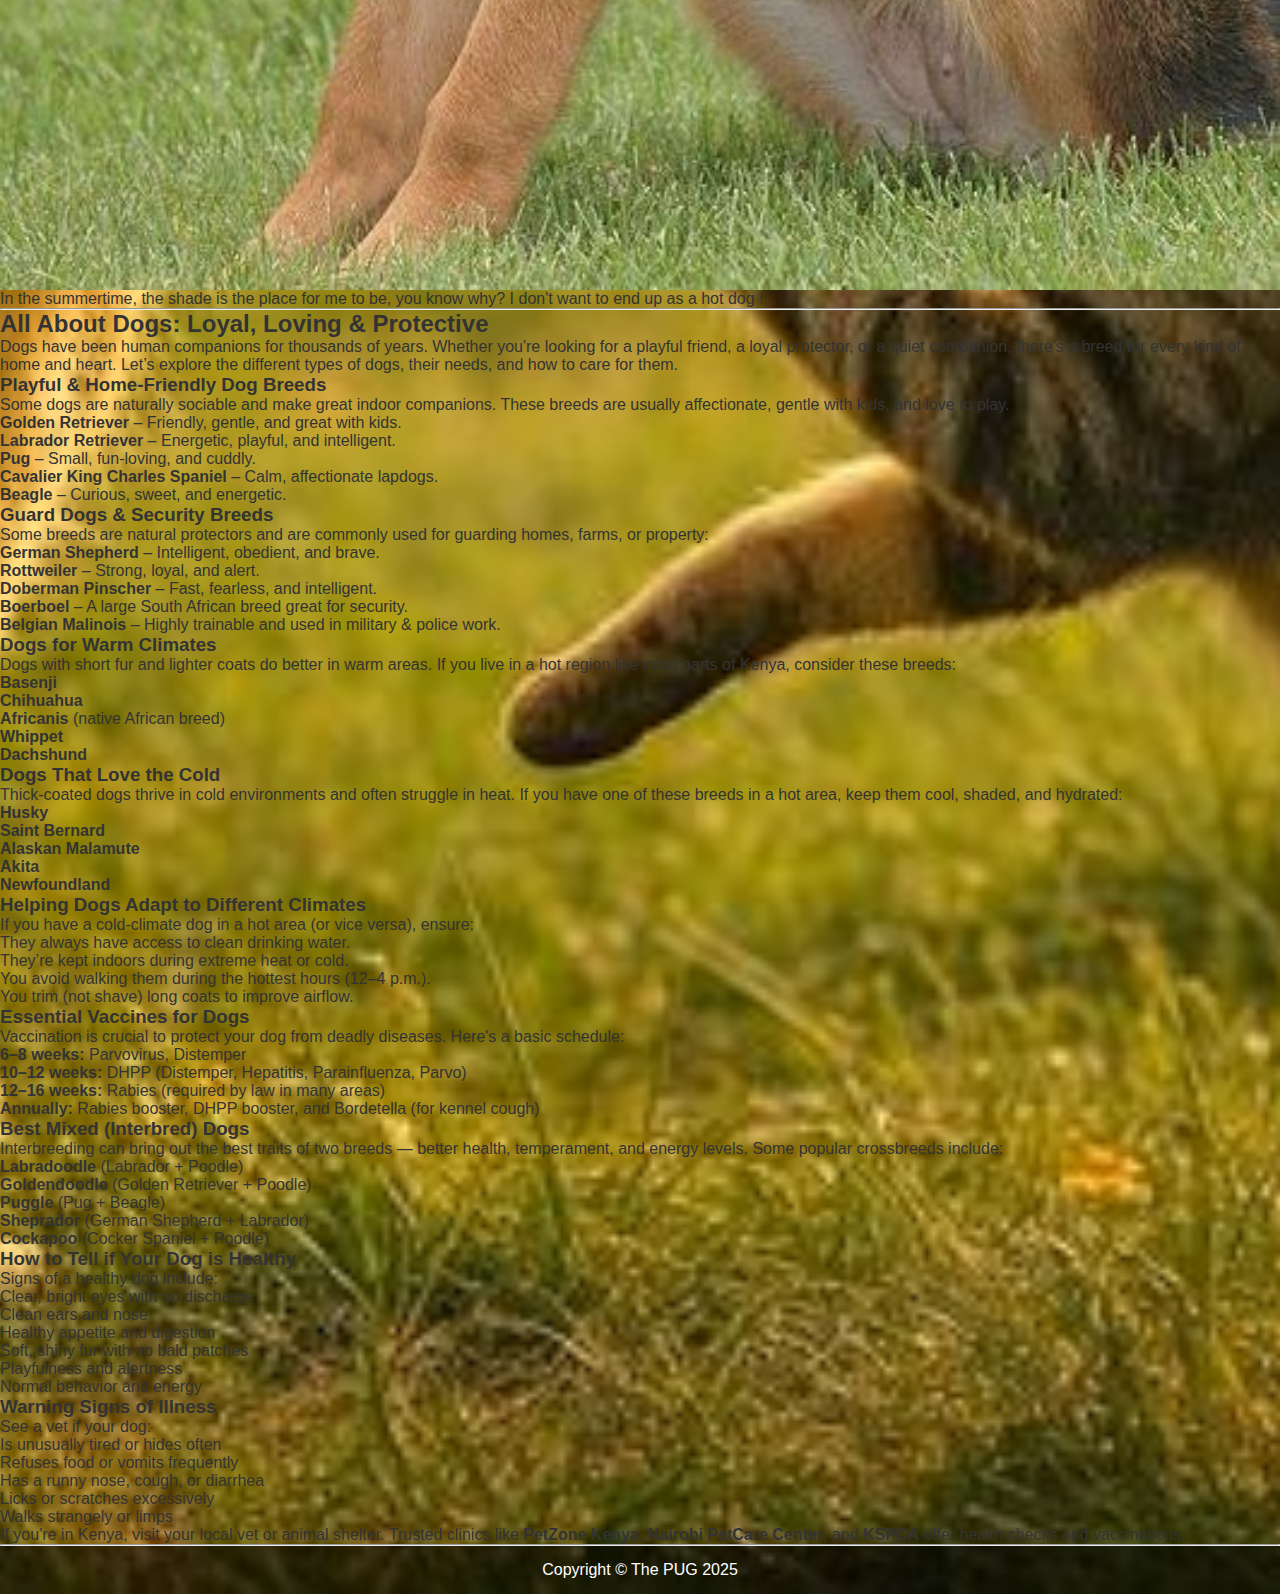
<file: dogs.html>
<!DOCTYPE html>
<html lang="en">

<head>
    <meta charset="UTF-8">
    <meta name="viewport" content="width=device-width, initial-scale=1.0">
    <meta name="author" content="Moureen Muthama">
    <meta name="description" content="A simple guide for pet owners oh how to entertain their pets; cats and dogs and keep them fit ">
    <meta name="description" content="A simple guide for beginners to learn how to care for pets like cats, dogs, and hamsters — what they eat, what they love, and how to keep them happy.">

    <title>Pet Ultimate Guide</title>

    <!-- favicon icon -->
    <link rel="icon" href="images/favicon.ico.jpeg" type="image/jpeg">

    <!-- linking to the main.css file -->
    <link rel="stylesheet" href="main.css">

</head>
<body>
     <header>
        <h1>Welcome to The Pet Ultimate Guide (PUG)</h1>
        <nav>
  <ul class="main-nav">

        <li><a href="/">Home</a></li>
    <li><a href="about.html">About Us</a></li>
    <li class="dropdown">
      <a href="#Pets">Pets ▼</a>
      <ul class="dropdown-menu">
        <li><a href="cats.html">Cats</a></li>
      </ul>
    </li>
    <li><a href="pet-products.html">Pet Products</abbr></a></li>
    <li class="dropdown">
      <a href="#blogs">Blog & Articles ▼ <abbr title="Pet Ultimate Guide">PUG</abbr></a>
      <ul class="dropdown-menu">
        <li><a href="dog-vaccines.html">Dog Vaccines</a></li>
        <li><a href="pet-food-guide.html">Pet Food Guide</a></li>
        <li><a href="cat-hapiness.html">cat-happiness</a></li>
      </ul>
    </li>

    <li><a href="contact.html">Contact <abbr title="Pet Ultimate Guide">PUG</abbr></a></li>
    <li><a href="FAQs.html">FAQs<abbr title="Pet Ultimate Guide">PUG</abbr></a></li>
  </ul>
        </nav>

        <figure>
            <img src="images/dog.jpeg" alt="a doggie dog" title=" a german sherperd dog" width="350" height="300">
            <figcaption>
           In the summertime, the shade is the place for me to be, you know why?
           I don't want to end up as a hot dog !     
            </figcaption>
        </figure>
    </header>
    <hr>
    <main>
        <!-- our content -->
         <section class="dog-guide">
  <h2>All About Dogs: Loyal, Loving & Protective</h2>
  <p>Dogs have been human companions for thousands of years. Whether you're looking for a playful friend, a loyal protector, or a quiet companion, there's a breed for every kind of home and heart. Let’s explore the different types of dogs, their needs, and how to care for them.</p>

  <h3>Playful & Home-Friendly Dog Breeds</h3>
  <p>Some dogs are naturally sociable and make great indoor companions. These breeds are usually affectionate, gentle with kids, and love to play.</p>
  <ul>
    <li><strong>Golden Retriever</strong> – Friendly, gentle, and great with kids.</li>
    <li><strong>Labrador Retriever</strong> – Energetic, playful, and intelligent.</li>
    <li><strong>Pug</strong> – Small, fun-loving, and cuddly.</li>
    <li><strong>Cavalier King Charles Spaniel</strong> – Calm, affectionate lapdogs.</li>
    <li><strong>Beagle</strong> – Curious, sweet, and energetic.</li>
  </ul>

  <h3>Guard Dogs & Security Breeds</h3>
  <p>Some breeds are natural protectors and are commonly used for guarding homes, farms, or property:</p>
  <ul>
    <li><strong>German Shepherd</strong> – Intelligent, obedient, and brave.</li>
    <li><strong>Rottweiler</strong> – Strong, loyal, and alert.</li>
    <li><strong>Doberman Pinscher</strong> – Fast, fearless, and intelligent.</li>
    <li><strong>Boerboel</strong> – A large South African breed great for security.</li>
    <li><strong>Belgian Malinois</strong> – Highly trainable and used in military & police work.</li>
  </ul>

  <h3>Dogs for Warm Climates</h3>
  <p>Dogs with short fur and lighter coats do better in warm areas. If you live in a hot region like most parts of Kenya, consider these breeds:</p>
  <ul>
    <li><strong>Basenji</strong></li>
    <li><strong>Chihuahua</strong></li>
    <li><strong>Africanis</strong> (native African breed)</li>
    <li><strong>Whippet</strong></li>
    <li><strong>Dachshund</strong></li>
  </ul>

  <h3>Dogs That Love the Cold</h3>
  <p>Thick-coated dogs thrive in cold environments and often struggle in heat. If you have one of these breeds in a hot area, keep them cool, shaded, and hydrated:</p>
  <ul>
    <li><strong>Husky</strong></li>
    <li><strong>Saint Bernard</strong></li>
    <li><strong>Alaskan Malamute</strong></li>
    <li><strong>Akita</strong></li>
    <li><strong>Newfoundland</strong></li>
  </ul>

  <h3>Helping Dogs Adapt to Different Climates</h3>
  <p>If you have a cold-climate dog in a hot area (or vice versa), ensure:
    <ul>
      <li>They always have access to clean drinking water.</li>
      <li>They’re kept indoors during extreme heat or cold.</li>
      <li>You avoid walking them during the hottest hours (12–4 p.m.).</li>
      <li>You trim (not shave) long coats to improve airflow.</li>
    </ul>
  </p>

  <h3> Essential Vaccines for Dogs</h3>
  <p>Vaccination is crucial to protect your dog from deadly diseases. Here's a basic schedule:</p>
  <ul>
    <li><strong>6–8 weeks:</strong> Parvovirus, Distemper</li>
    <li><strong>10–12 weeks:</strong> DHPP (Distemper, Hepatitis, Parainfluenza, Parvo)</li>
    <li><strong>12–16 weeks:</strong> Rabies (required by law in many areas)</li>
    <li><strong>Annually:</strong> Rabies booster, DHPP booster, and Bordetella (for kennel cough)</li>
  </ul>

  <h3>Best Mixed (Interbred) Dogs</h3>
  <p>Interbreeding can bring out the best traits of two breeds — better health, temperament, and energy levels. Some popular crossbreeds include:</p>
  <ul>
    <li><strong>Labradoodle</strong> (Labrador + Poodle)</li>
    <li><strong>Goldendoodle</strong> (Golden Retriever + Poodle)</li>
    <li><strong>Puggle</strong> (Pug + Beagle)</li>
    <li><strong>Sheprador</strong> (German Shepherd + Labrador)</li>
    <li><strong>Cockapoo</strong> (Cocker Spaniel + Poodle)</li>
  </ul>

  <h3>How to Tell if Your Dog is Healthy</h3>
  <p>Signs of a healthy dog include:
    <ul>
      <li>Clear, bright eyes with no discharge</li>
      <li>Clean ears and nose</li>
      <li>Healthy appetite and digestion</li>
      <li>Soft, shiny fur with no bald patches</li>
      <li>Playfulness and alertness</li>
      <li>Normal behavior and energy</li>
    </ul>
  </p>

  <h3>Warning Signs of Illness</h3>
  <p>See a vet if your dog:
    <ul>
      <li>Is unusually tired or hides often</li>
      <li>Refuses food or vomits frequently</li>
      <li>Has a runny nose, cough, or diarrhea</li>
      <li>Licks or scratches excessively</li>
      <li>Walks strangely or limps</li>
    </ul>
  </p>

  <p>If you're in Kenya, visit your local vet or animal shelter. Trusted clinics like <strong>PetZone Kenya</strong>, <strong>Nairobi PetCare Center</strong>, and <strong>KSPCA</strong> offer health checks and vaccinations.</p>
</section>

         
    </main>
    <hr>
    <footer>
        <p>Copyright &copy; The PUG 2025</p>
    </footer>
</body>

</html>
</file>
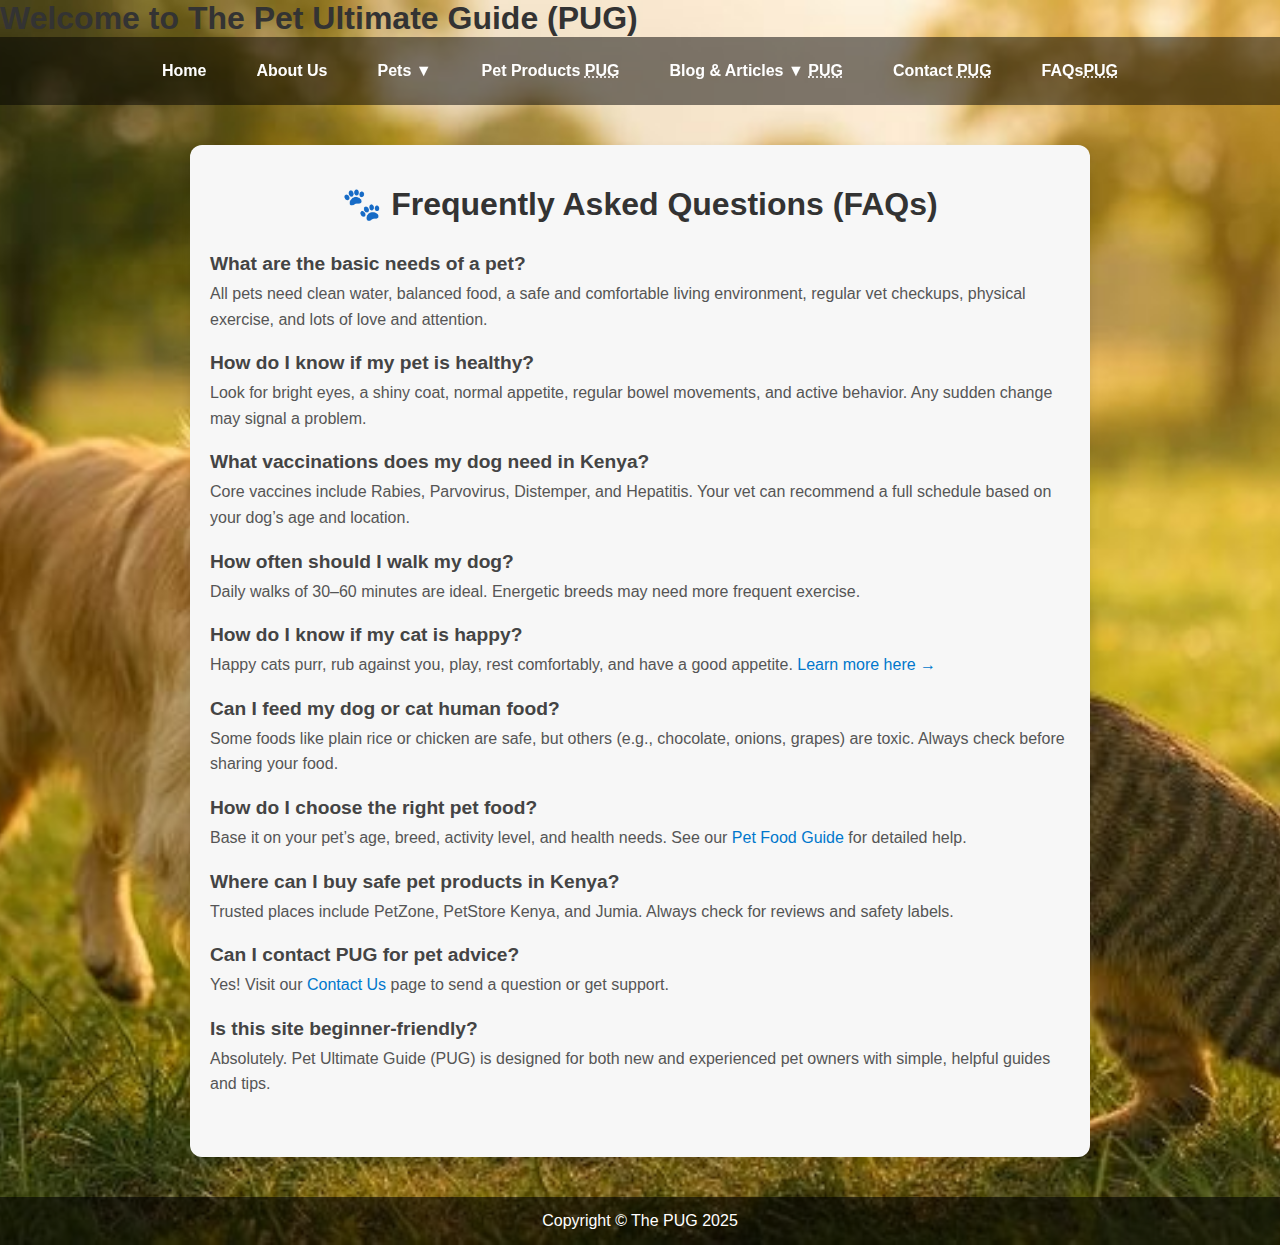
<file: FAQs.html>
<!DOCTYPE html>
<html lang="en">

<head>
    <meta charset="UTF-8">
    <meta name="viewport" content="width=device-width, initial-scale=1.0">
    <meta name="author" content="Moureen Muthama">
    <meta name="description" content="A simple guide for pet owners oh how to entertain their pets; cats and dogs and keep them fit ">
    <meta name="description" content="A simple guide for beginners to learn how to care for pets like cats, dogs, and hamsters — what they eat, what they love, and how to keep them happy.">

    <title>Pet Ultimate Guide</title>

    <!-- favicon icon -->
    <link rel="icon" href="images/favicon.ico.jpeg" type="image/jpeg">

    <!-- linking to the main.css file -->
    <link rel="stylesheet" href="main.css">

</head>
<body>
    <header>
        <h1>Welcome to The Pet Ultimate Guide (PUG)</h1>
        <nav>
  <ul class="main-nav">

        <li><a href="/">Home</a></li>
    <li><a href="about.html">About Us</a></li>
    <li class="dropdown">
      <a href="#Pets">Pets ▼</a>
      <ul class="dropdown-menu">
        <li><a href="dogs.html">Dogs</a></li>
        <li><a href="cats.html">Cats</a></li>
      </ul>
    </li>
    <li><a href="pet-products.html">Pet Products <abbr title="Pet Ultimate Guide">PUG</abbr></a></li>
    <li class="dropdown">
      <a href="/#blogs">Blog & Articles ▼ <abbr title="Pet Ultimate Guide">PUG</abbr></a>
      <ul class="dropdown-menu">
        <li><a href="dog-vaccines.html">Dog Vaccines</a></li>
        <li><a href="pet-food-guide.html">Pet Food Guide</a></li>
      </ul>
    </li>
    <li><a href="contact.html">Contact <abbr title="Pet Ultimate Guide">PUG</abbr></a></li>
    <li><a href="FAQs.html">FAQs<abbr title="Pet Ultimate Guide">PUG</abbr></a></li>
  </ul>
</nav>
<body>

    <section class="faq-section">
  <h2><strong>🐾 Frequently Asked Questions (FAQs)</strong></h2>

  <div class="faq-item">
    <h3><strong>What are the basic needs of a pet?</strong></h3>
    <p>All pets need clean water, balanced food, a safe and comfortable living environment, regular vet checkups, physical exercise, and lots of love and attention.</p>
  </div>

  <div class="faq-item">
    <h3><strong>How do I know if my pet is healthy?</strong></h3>
    <p>Look for bright eyes, a shiny coat, normal appetite, regular bowel movements, and active behavior. Any sudden change may signal a problem.</p>
  </div>

  <div class="faq-item">
    <h3><strong>What vaccinations does my dog need in Kenya?</strong></h3>
    <p>Core vaccines include Rabies, Parvovirus, Distemper, and Hepatitis. Your vet can recommend a full schedule based on your dog’s age and location.</p>
  </div>

  <div class="faq-item">
    <h3><strong>How often should I walk my dog?</strong></h3>
    <p>Daily walks of 30–60 minutes are ideal. Energetic breeds may need more frequent exercise.</p>
  </div>

  <div class="faq-item">
    <h3><strong>How do I know if my cat is happy?</strong></h3>
    <p>Happy cats purr, rub against you, play, rest comfortably, and have a good appetite. <a href="cat-happiness.html">Learn more here →</a></p>
  </div>

  <div class="faq-item">
    <h3><strong>Can I feed my dog or cat human food?</strong></h3>
    <p>Some foods like plain rice or chicken are safe, but others (e.g., chocolate, onions, grapes) are toxic. Always check before sharing your food.</p>
  </div>

  <div class="faq-item">
    <h3><strong>How do I choose the right pet food?</strong></h3>
    <p>Base it on your pet’s age, breed, activity level, and health needs. See our <a href="pet-food-guide.html">Pet Food Guide</a> for detailed help.</p>
  </div>

  <div class="faq-item">
    <h3><strong>Where can I buy safe pet products in Kenya?</strong></h3>
    <p>Trusted places include PetZone, PetStore Kenya, and Jumia. Always check for reviews and safety labels.</p>
  </div>

  <div class="faq-item">
    <h3><strong>Can I contact PUG for pet advice?</strong></h3>
    <p>Yes! Visit our <a href="contact.html">Contact Us</a> page to send a question or get support.</p>
  </div>

  <div class="faq-item">
    <h3><strong>Is this site beginner-friendly?</strong></h3>
    <p>Absolutely. Pet Ultimate Guide (PUG) is designed for both new and experienced pet owners with simple, helpful guides and tips.</p>
  </div>
</section>
    
    <footer>
        <p>Copyright &copy; The PUG 2025</p>
    </footer>
</body>

</html>
</file>
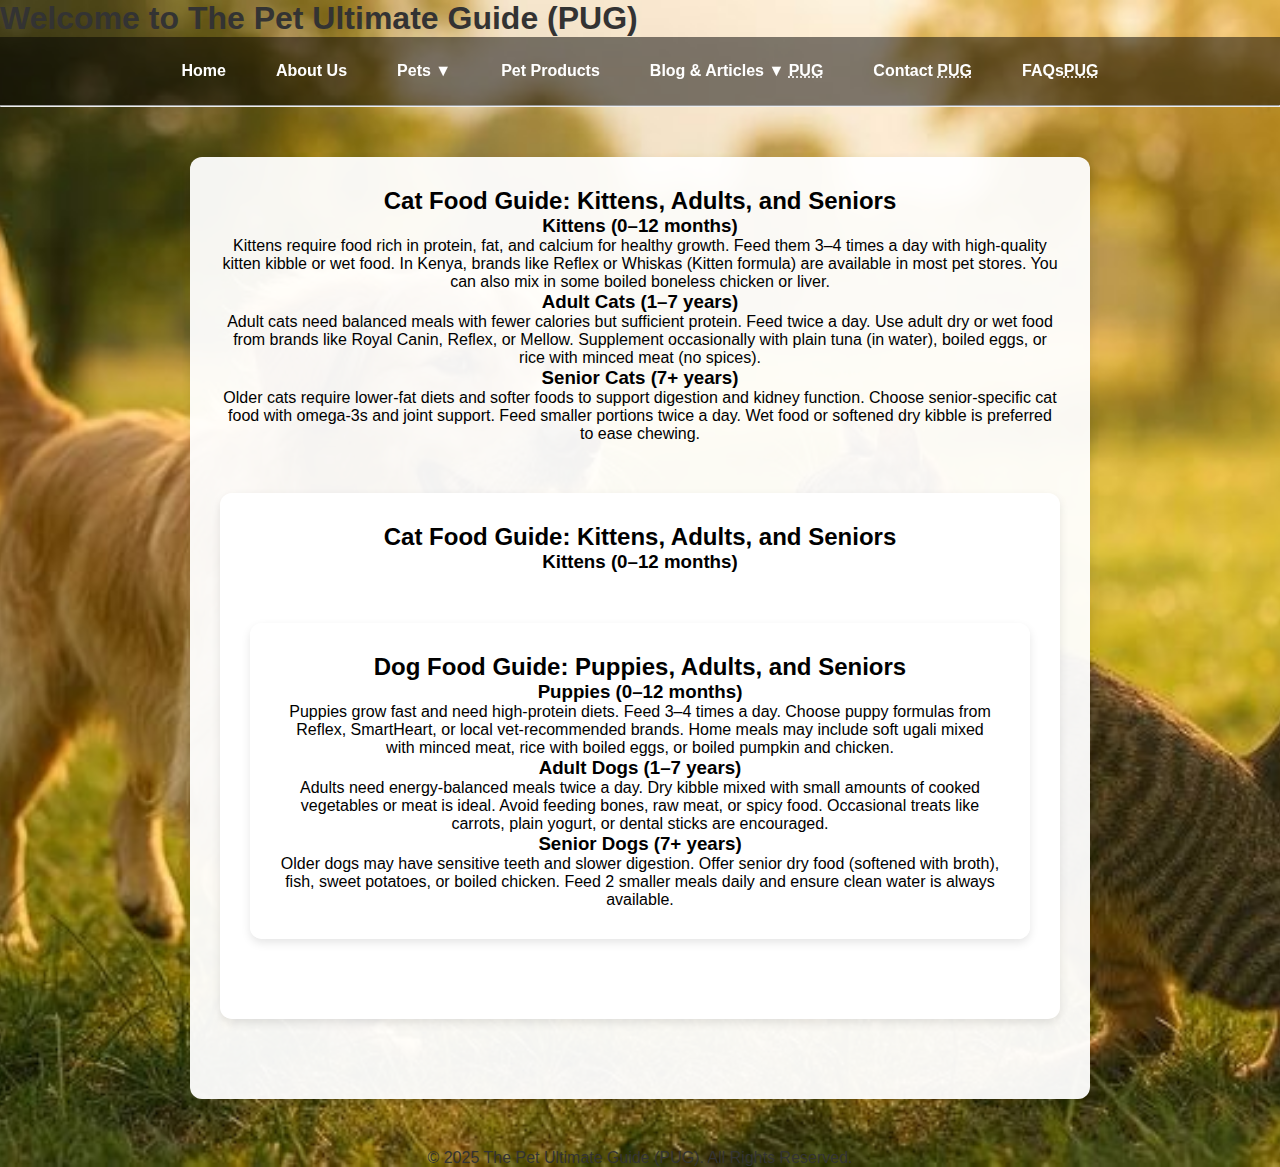
<file: pet-food-guide.html>
<!DOCTYPE html>
<html lang="en">

<head>
    <meta charset="UTF-8">
    <meta name="viewport" content="width=device-width, initial-scale=1.0">
    <meta name="author" content="Moureen Muthama">
    <meta name="description" content="A simple guide for pet owners oh how to feed their pets; cats and dogs and keep them fit ">

    <title>Pet Ultimate Guide</title>

    <!-- favicon icon -->
    <link rel="icon" href="images/favicon.ico.jpeg" type="image/jpeg">

    <!-- linking to the main.css file -->
    <link rel="stylesheet" href="main.css">

</head>
<body>
 <header>
        <h1>Welcome to The Pet Ultimate Guide (PUG)</h1>
        <nav>
  <ul class="main-nav">
        <li><a href="/">Home</a></li>
    <li><a href="/about.html">About Us</a></li>
    <li class="dropdown">
      <a href="/#Pets">Pets ▼</a>
      <ul class="dropdown-menu">
        <li><a href="dogs.html">Dogs</a></li>
        <li><a href="cats.html">Cats</a></li>
      </ul>
    </li>
    <li><a href="pet-products.html">Pet Products</a></li>
    <li class="dropdown">
      <a href="/#blogs">Blog & Articles ▼ <abbr title="Pet Ultimate Guide">PUG</abbr></a>
      <ul class="dropdown-menu">
        <li><a href="dog-vaccines.html">Dog Vaccines</a></li>
        <li><a href="cat-hapiness.html">cat-happiness</a></li>
      </ul>
    </li>

    <li><a href="contact.html">Contact <abbr title="Pet Ultimate Guide">PUG</abbr></a></li>
    <li><a href="FAQs.html">FAQs<abbr title="Pet Ultimate Guide">PUG</abbr></a></li>
  </ul>
</nav>
    </header>
    <hr>
    <main>
      <section class="cat-food-guide" style="max-width: 900px; margin: 50px auto; background-color: rgba(255,255,255,0.95); padding: 30px; border-radius: 12px; box-shadow: 0 4px 10px rgba(0,0,0,0.1); text-align: center; color: #000;">
  <h2>Cat Food Guide: Kittens, Adults, and Seniors</h2>

  <h3><strong>Kittens (0–12 months)</strong></h3>
  <p>
    Kittens require food rich in protein, fat, and calcium for healthy growth. Feed them 3–4 times a day with high-quality kitten kibble or wet food. 
    In Kenya, brands like Reflex or Whiskas (Kitten formula) are available in most pet stores. You can also mix in some boiled boneless chicken or liver.
  </p>

  <h3><strong>Adult Cats (1–7 years)</strong></h3>
  <p>
    Adult cats need balanced meals with fewer calories but sufficient protein. Feed twice a day. Use adult dry or wet food from brands like Royal Canin, Reflex, or Mellow. 
    Supplement occasionally with plain tuna (in water), boiled eggs, or rice with minced meat (no spices).
  </p>

  <h3><strong>Senior Cats (7+ years)</strong></h3>
  <p>
    Older cats require lower-fat diets and softer foods to support digestion and kidney function. Choose senior-specific cat food with omega-3s and joint support.
    Feed smaller portions twice a day. Wet food or softened dry kibble is preferred to ease chewing.
  </p>
  <section class="cat-food-guide" style="max-width: 900px; margin: 50px auto; background-color: rgba(255,255,255,0.95); padding: 30px; border-radius: 12px; box-shadow: 0 4px 10px rgba(0,0,0,0.1); text-align: center; color: #000;">
  <h2>Cat Food Guide: Kittens, Adults, and Seniors</h2>

  <h3><strong>Kittens (0–12 months)</strong></h3>
  <section class="dog-food-guide" style="max-width: 900px; margin: 50px auto; background-color: rgba(255,255,255,0.95); padding: 30px; border-radius: 12px; box-shadow: 0 4px 10px rgba(0,0,0,0.1); text-align: center; color: #000;">
  <h2>Dog Food Guide: Puppies, Adults, and Seniors</h2>

  <h3><strong>Puppies (0–12 months)</strong></h3>
  <p>
    Puppies grow fast and need high-protein diets. Feed 3–4 times a day. Choose puppy formulas from Reflex, SmartHeart, or local vet-recommended brands.
    Home meals may include soft ugali mixed with minced meat, rice with boiled eggs, or boiled pumpkin and chicken.
  </p>

  <h3><strong>Adult Dogs (1–7 years)</strong></h3>
  <p>
    Adults need energy-balanced meals twice a day. Dry kibble mixed with small amounts of cooked vegetables or meat is ideal. 
    Avoid feeding bones, raw meat, or spicy food. Occasional treats like carrots, plain yogurt, or dental sticks are encouraged.
  </p>

  <h3><strong>Senior Dogs (7+ years)</strong></h3>
  <p>
    Older dogs may have sensitive teeth and slower digestion. Offer senior dry food (softened with broth), fish, sweet potatoes, or boiled chicken. 
    Feed 2 smaller meals daily and ensure clean water is always available.
  </p>
</section>

</section>

</main>
<foooter>
  <p
<footer>
    <p style="text-align: center;">&copy; 2025 The Pet Ultimate Guide (PUG). All Rights Reserved.</p>
</footer>

</body>
</html>
</file>
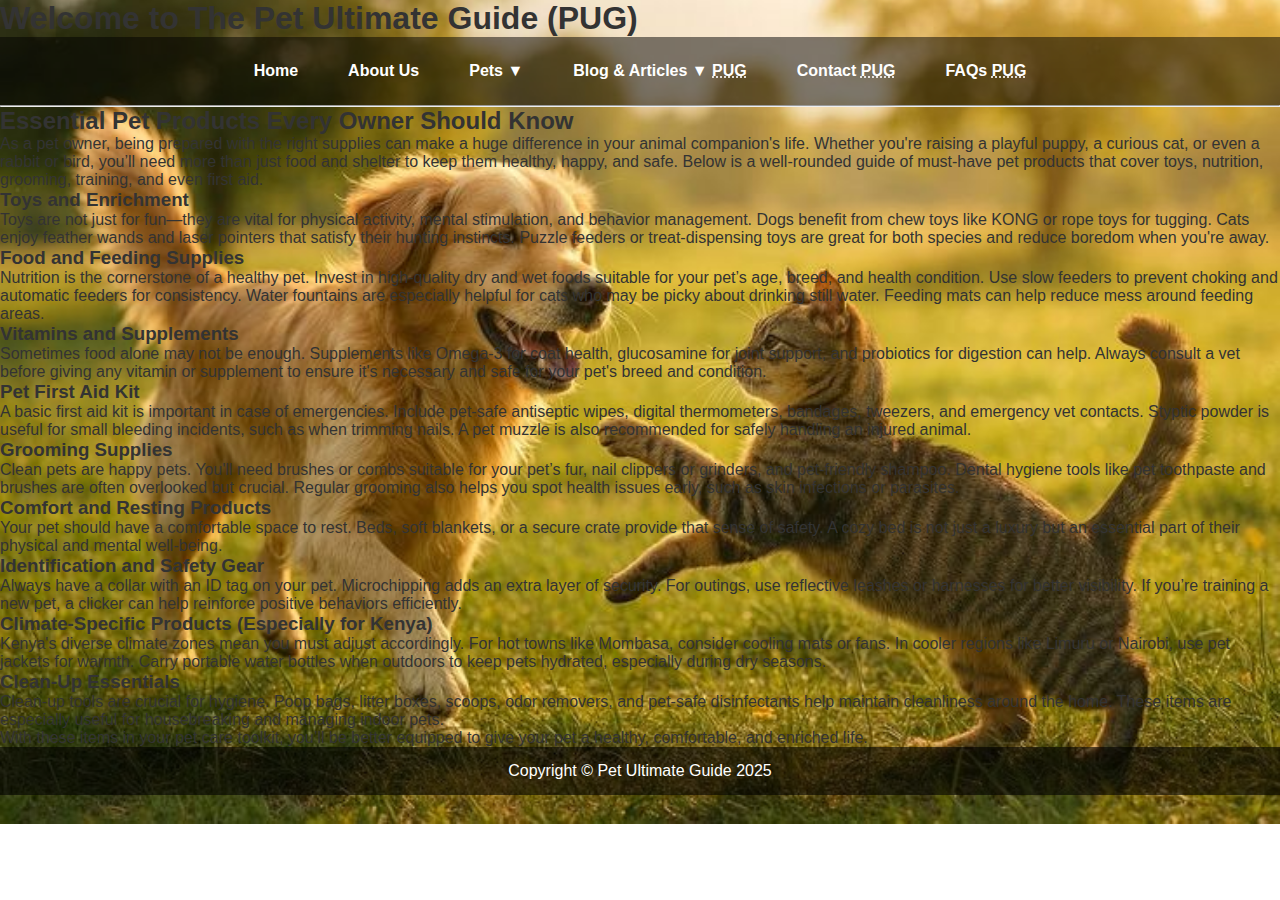
<file: pet-products.html>
<!DOCTYPE html>
<html lang="en">

<head>
    <meta charset="UTF-8">
    <meta name="viewport" content="width=device-width, initial-scale=1.0">
    <meta name="author" content="Moureen Muthama">
    <meta name="description" content="A simple guide for pet owners oh how to entertain their pets; cats and dogs and keep them fit ">
    <meta name="description" content="A simple guide for beginners to learn how to care for pets like cats, dogs, and hamsters — what they eat, what they love, and how to keep them happy.">

    <title>Pet Ultimate Guide</title>

    <!-- favicon icon -->
    <link rel="icon" href="images/favicon.ico.jpeg" type="image/jpeg">

    <!-- linking to the main.css file -->
    <link rel="stylesheet" href="main.css">

</head>
<body>
    <header>
        <h1>Welcome to The Pet Ultimate Guide (PUG)</h1>
        <nav>
  <ul class="main-nav">
    <li><a href="/">Home</a></li>
    <li><a href="/about.html">About Us</a></li>
    <li class="dropdown">
      <a href="/#Pets">Pets ▼</a>
      <ul class="dropdown-menu">
        <li><a href="dogs.html">Dogs</a></li>
        <li><a href="cats.html">Cats</a></li>
      </ul>
    </li>
    <li class="dropdown">
      <a href="/#blogs">Blog & Articles ▼ <abbr title="Pet Ultimate Guide">PUG</abbr></a>
      <ul class="dropdown-menu">
        <li><a href="dog-vaccines.html">Dog Vaccines</a></li>
        <li><a href="pet-food-guide.html">Pet Food Guide</a></li>
        <li><a href="cat-hapiness.html">cat-happiness</a></li>
      </ul>
    </li>

    <li><a href="contact.html">Contact <abbr title="Pet Ultimate Guide">PUG</abbr></a></li>
    <li><a href="FAQs.html">FAQs <abbr title="Pet Ultimate Guide">PUG</abbr></a></li>
  </ul>
</nav>
    </header>
    <hr>
    <main>

         <section id="pet-products">
  <h2><strong>Essential Pet Products Every Owner Should Know</strong></h2>

  <p>As a pet owner, being prepared with the right supplies can make a huge difference in your animal companion's life. Whether you're raising a playful puppy, a curious cat, or even a rabbit or bird, you’ll need more than just food and shelter to keep them healthy, happy, and safe. Below is a well-rounded guide of must-have pet products that cover toys, nutrition, grooming, training, and even first aid.</p>

  <h3><strong>Toys and Enrichment</strong></h3>
  <p>Toys are not just for fun—they are vital for physical activity, mental stimulation, and behavior management. Dogs benefit from chew toys like KONG or rope toys for tugging. Cats enjoy feather wands and laser pointers that satisfy their hunting instincts. Puzzle feeders or treat-dispensing toys are great for both species and reduce boredom when you're away.</p>

  <h3><strong>Food and Feeding Supplies</strong></h3>
  <p>Nutrition is the cornerstone of a healthy pet. Invest in high-quality dry and wet foods suitable for your pet’s age, breed, and health condition. Use slow feeders to prevent choking and automatic feeders for consistency. Water fountains are especially helpful for cats who may be picky about drinking still water. Feeding mats can help reduce mess around feeding areas.</p>

  <h3><strong>Vitamins and Supplements</strong></h3>
  <p>Sometimes food alone may not be enough. Supplements like Omega-3 for coat health, glucosamine for joint support, and probiotics for digestion can help. Always consult a vet before giving any vitamin or supplement to ensure it's necessary and safe for your pet's breed and condition.</p>

  <h3><strong>Pet First Aid Kit</strong></h3>
  <p>A basic first aid kit is important in case of emergencies. Include pet-safe antiseptic wipes, digital thermometers, bandages, tweezers, and emergency vet contacts. Styptic powder is useful for small bleeding incidents, such as when trimming nails. A pet muzzle is also recommended for safely handling an injured animal.</p>

  <h3><strong>Grooming Supplies</strong></h3>
  <p>Clean pets are happy pets. You'll need brushes or combs suitable for your pet’s fur, nail clippers or grinders, and pet-friendly shampoo. Dental hygiene tools like pet toothpaste and brushes are often overlooked but crucial. Regular grooming also helps you spot health issues early, such as skin infections or parasites.</p>

  <h3><strong>Comfort and Resting Products</strong></h3>
  <p>Your pet should have a comfortable space to rest. Beds, soft blankets, or a secure crate provide that sense of safety. A cozy bed is not just a luxury but an essential part of their physical and mental well-being.</p>

  <h3><strong>Identification and Safety Gear</strong></h3>
  <p>Always have a collar with an ID tag on your pet. Microchipping adds an extra layer of security. For outings, use reflective leashes or harnesses for better visibility. If you’re training a new pet, a clicker can help reinforce positive behaviors efficiently.</p>

  <h3><strong>Climate-Specific Products (Especially for Kenya)</strong></h3>
  <p>Kenya's diverse climate zones mean you must adjust accordingly. For hot towns like Mombasa, consider cooling mats or fans. In cooler regions like Limuru or Nairobi, use pet jackets for warmth. Carry portable water bottles when outdoors to keep pets hydrated, especially during dry seasons.</p>

  <h3><strong>Clean-Up Essentials</strong></h3>
  <p>Clean-up tools are crucial for hygiene. Poop bags, litter boxes, scoops, odor removers, and pet-safe disinfectants help maintain cleanliness around the home. These items are especially useful for housebreaking and managing indoor pets.</p>

  <p>With these items in your pet care toolkit, you’ll be better equipped to give your pet a healthy, comfortable, and enriched life.</p>
</section>
</main>

<footer>
  <p>Copyright &copy; Pet Ultimate Guide 2025</p>
</footer>
</body>

</html>
</file>
<file: main.css>
/* ===== GLOBAL STYLES ===== */
* {
  margin: 0;
  padding: 0;
  box-sizing: border-box;
}

body {
  font-family: 'Segoe UI', Tahoma, Geneva, Verdana, sans-serif;
  background-image: url('images/homepage background image.jpeg');
  background-size: cover;
  background-position: center;
  background-repeat: no-repeat;
  color: #333;
}

/* ===== NAVBAR STYLING ===== */
nav {
  background-color: rgba(0, 0, 0, 0.5); /* Transparent background */
  padding: 15px 30px;
  position: sticky;
  top: 0;
  z-index: 1000;
}

.main-nav {
  list-style-type: none;
  display: flex;
  justify-content: center;
  align-items: center;
  gap: 20px;
}

.main-nav li {
  position: relative;
}

.main-nav a {
  color: white;
  text-decoration: none;
  font-weight: bold;
  padding: 10px 15px;
  display: inline-block;
  transition: background-color 0.3s, color 0.3s;
}

.main-nav a:hover {
  color: #ffd700;
  background-color: rgba(255, 255, 255, 0.1);
  border-radius: 6px;
}

/* ===== DROPDOWN MENU ===== */
.dropdown-menu {
  display: none;
  position: absolute;
  top: 100%; /* Positioned below the parent */
  left: 0;
  background-color: #444;
  border-radius: 6px;
  box-shadow: 0 2px 8px rgba(0, 0, 0, 0.3);
  z-index: 9999;
  min-width: 160px;
  animation: fadeIn 0.3s ease-in-out;
}

.dropdown-menu li a {
  padding: 10px 20px;
  display: block;
  color: #fff;
}

.dropdown-menu li a:hover {
  background-color: #666;
}

/* Keeps dropdown open if hovered */
.dropdown:hover .dropdown-menu,
.dropdown-menu:hover {
  display: block;
}

/* Smooth animation */
@keyframes fadeIn {
  from { opacity: 0; transform: translateY(-10px); }
  to { opacity: 1; transform: translateY(0); }
}

/* ===== HEADER IMAGE ===== */
header figure {
  margin: 0;
}

header figure img {
  width: 100%;
  height: auto;
  display: block;
}

/* Blog Section Styling */
.blog-section {
    padding: 40px 20px;
    background-color: rgba(255, 255, 255, 0.05); /* subtle background */
}

.blog-section h2 {
    text-align: center;
    font-size: 2em;
    margin-bottom: 30px;
    color: #333;
}

.blog-container {
    display: flex;
    flex-wrap: wrap;
    justify-content: center;
    gap: 20px;
}

.blog-card {
    background-color: rgba(255, 255, 255, 0.9); /* semi-transparent card */
    border: 2px solid transparent; /* transparent border */
    border-radius: 12px;
    padding: 15px;
    width: 300px;
    box-shadow: 0 6px 18px rgba(0, 0, 0, 0.2);
    transition: transform 0.3s ease, box-shadow 0.3s ease, border-color 0.3s ease;
}

.blog-card:hover {
    transform: translateY(-5px);
    box-shadow: 0 10px 25px rgba(0, 0, 0, 0.3);
    border-color: rgba(0, 0, 0, 0.1); /* subtle hover border */
}

.blog-img {
    width: 100%;
    border-radius: 10px;
    margin-bottom: 15px;
}

.blog-card h3 {
    font-size: 1.3em;
    margin-bottom: 10px;
    color: #333;
}

.blog-card p {
    font-size: 1em;
    margin-bottom: 15px;
    color: #555;
}

.blog-card .read-more {
    text-decoration: none;
    color: #6c63ff;
    font-weight: bold;
    transition: color 0.3s ease;
}

.blog-card .read-more:hover {
    color: #5145cd;
}

.read-more {
  text-decoration: none;
  color: #007bff;
  font-weight: bold;
}

/* ===== FOOTER ===== */
footer {
  background-color: rgba(0, 0, 0, 0.6);
  color: white;
  text-align: center;
  padding: 15px;
}

    .about-container {
      max-width: 800px;
      margin: 50px auto;
      text-align: center;
      color: #000;
      font-family: 'Segoe UI', Tahoma, Geneva, Verdana, sans-serif;
      padding: 20px;
      background-color: rgba(255, 255, 255, 0.9);
      border-radius: 12px;
      box-shadow: 0 4px 10px rgba(0, 0, 0, 0.1);
    }

    .about-container h1 {
      margin-bottom: 20px;
    }

    .about-container p {
      font-size: 1.1rem;
      line-height: 1.6;
    }
  
    .faq-section {
  background-color: #f7f7f7;
  padding: 40px 20px;
  border-radius: 12px;
  max-width: 900px;
  margin: 40px auto;
  box-shadow: 0 4px 10px rgba(0,0,0,0.1);
}

.faq-section h2 {
  text-align: center;
  margin-bottom: 30px;
  font-size: 2rem;
  color: #333;
}

.faq-item {
  margin-bottom: 20px;
}

.faq-item h3 {
  font-size: 1.2rem;
  color: #444;
  margin-bottom: 6px;
}

.faq-item p {
  margin: 0;
  color: #555;
  line-height: 1.6;
}

.faq-item a {
  color: #0077cc;
  text-decoration: none;
}

.faq-item a:hover {
  text-decoration: underline;
}

/* Modal container */
.modal {
  display: none; /* Hidden by default */
  position: fixed;
  z-index: 1000;
  left: 0;
  top: 0;
  width: 100%;
  height: 100%;
  overflow: auto;
  background-color: rgba(0,0,0,0.6);
  justify-content: center;
  align-items: center;
}

/* Modal content box */
.modal-content {
  background-color: #fff;
  margin: auto;
  padding: 30px;
  border-radius: 10px;
  width: 90%;
  max-width: 400px;
  position: relative;
  box-shadow: 0 8px 20px rgba(0,0,0,0.4);
}

/* Close button */
.close-btn {
  position: absolute;
  top: 10px;
  right: 15px;
  font-size: 28px;
  font-weight: bold;
  cursor: pointer;
}

/* Form container */
.form-container label {
  display: block;
  margin: 10px 0 5px;
  font-weight: bold;
}

.form-container input {
  width: 100%;
  padding: 10px;
  margin-bottom: 15px;
  border-radius: 5px;
  border: 1px solid #ccc;
}

.form-container button {
  width: 100%;
  padding: 12px;
  background-color: #6c63ff;
  color: white;
  border: none;
  border-radius: 5px;
  cursor: pointer;
  font-size: 16px;
}

.form-container button:hover {
  background-color: #5145cd;
}

/* Switch link */
.switch-link {
  color: #6c63ff;
  cursor: pointer;
  text-decoration: underline;
}

/* Auth buttons on homepage */
.auth-buttons {
  text-align: center;
  margin: 20px 0;
}

.auth-buttons button {
  margin: 5px;
  padding: 10px 20px;
  background-color: #6c63ff;
  color: white;
  border: none;
  border-radius: 5px;
  cursor: pointer;
}

.auth-buttons button:hover {
  background-color: #5145cd;
}
</file>
